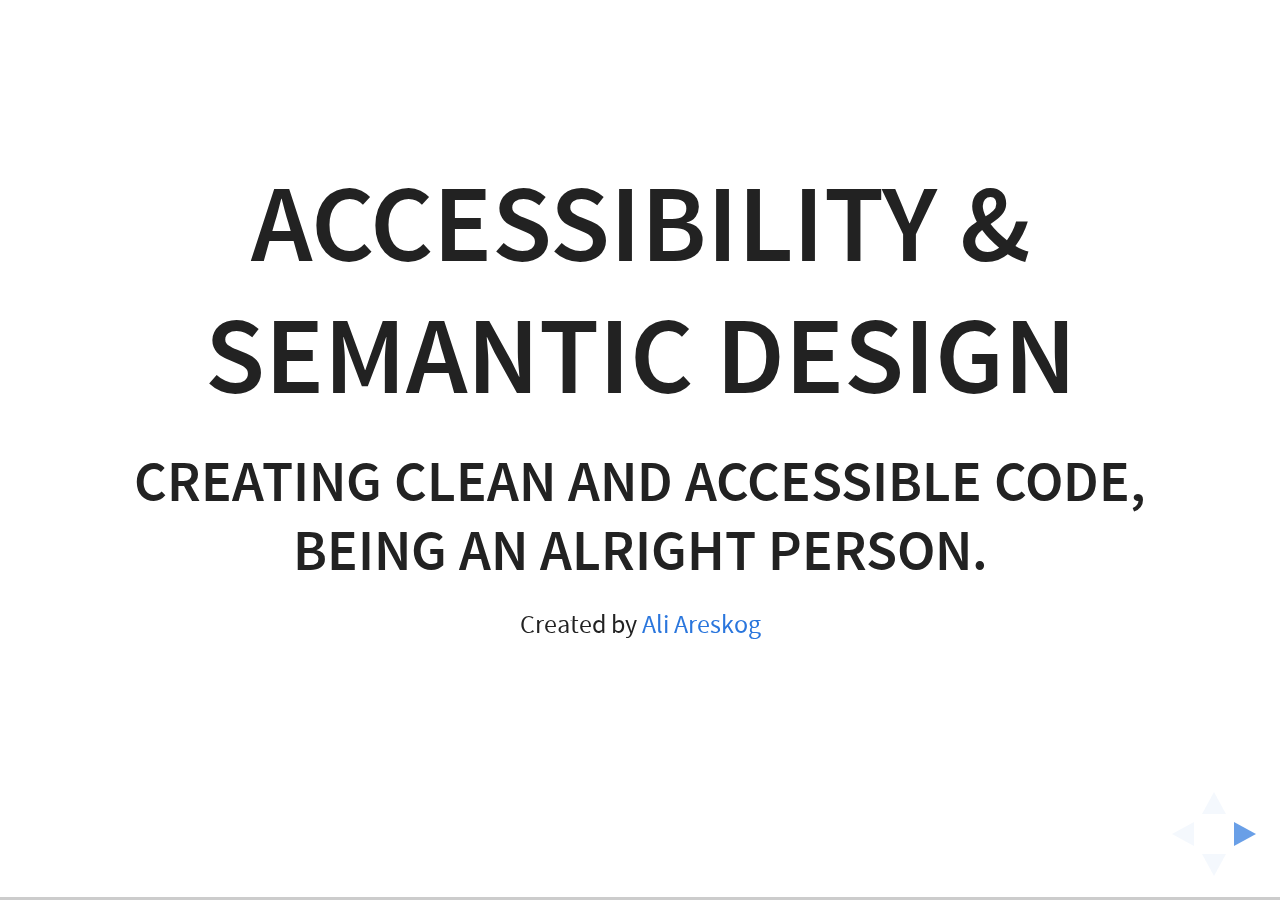
<file: index.html>
<!doctype html>
<html lang="en">

	<head>
		<meta charset="utf-8">

		<title>Accessibility And Semantic Development</title>

		<meta name="description" content="Avoid being terrible, create accessible websites that make sense!">
		<meta name="author" content="Ali Areskog">

		<meta name="apple-mobile-web-app-capable" content="yes" />
		<meta name="apple-mobile-web-app-status-bar-style" content="black-translucent" />

		<meta name="viewport" content="width=device-width, initial-scale=1.0, maximum-scale=1.0, user-scalable=no, minimal-ui">

		<link rel="stylesheet" href="css/reveal.css">
		<link rel="stylesheet" href="css/theme/white.css" id="theme">
		<link rel="stylesheet" href="css/custom.css">

		<!-- Code syntax highlighting -->
		<link rel="stylesheet" href="lib/css/zenburn.css">

		<!-- Printing and PDF exports -->
		<script>
			var link = document.createElement( 'link' );
			link.rel = 'stylesheet';
			link.type = 'text/css';
			link.href = window.location.search.match( /print-pdf/gi ) ? 'css/print/pdf.css' : 'css/print/paper.css';
			document.getElementsByTagName( 'head' )[0].appendChild( link );
		</script>

		<!--[if lt IE 9]>
		<script src="lib/js/html5shiv.js"></script>
		<![endif]-->
	</head>

	<body>

		<div class="reveal">

			<!-- Any section element inside of this container is displayed as a slide -->
			<div class="slides">
				<section>
					<h1>Accessibility &amp;<br/>Semantic Design</h1>
					<h3>Creating clean and accessible code,<br/> being an alright person.</h3>
					<p>
						<small>Created by <a href="https://github.com/saltavenger/">Ali Areskog</a></small>
					</p>
				</section>

				<section>
					<h2>Reasons <em>NOT</em>&nbsp; to code Accessibly</h2>
					<ol>
						<li class="fragment">It takes too much time</li>
						<li class="fragment">Lack of information and support</li>
						<li class="fragment">Information overload</li>
						<li class="fragment">It's not required, and not important enough</li>
					</ol>
					<p class="fragment"><strong><em>Hint:</em> These are excuses</strong></p>
				</section>

				<section>
					<section>
						<h2>The Small Percentage Myth</h2>
						<p>Accessibility effects everyone and REALLY can help your users with disabilities. Most changes to make a site more accessible also happen to make well-designed sites and software.</p>
					</section>
					<section>
						<h2>What you should look out for</h2>
						<ul style="max-width:60%;">
							<li>Colors, Contrast, and Size</li>
							<li>Page Structure and Flow</li>
							<li>Clear, Intuitive Navigation (Keyboard Accessibility!)</li>
							<li>Descriptive Elements
								<ul>
									<li>labels</li>
									<li>titles</li>
									<li>alt text</li>
								</ul>
							</li>
						</ul>
						<img src="imgs/fontforants.jpg" alt="Small fonts are bad" style="width: 300px; float: right;">
					</section>
				</section>

				<section>
					<section data-background="imgs/morpheus.png" class="darkbg">
						<h2>What If I told you...</h2>
						<p class="fragment">Coding Accessibly Makes You A Better Programmer!</p>
					</section>
					<section data-transition="zoom">
						<h2>Most of Accessible Coding<br/>is Semantic Coding</h2>
						<ul>
							<li>Semantic coding isn't just "nice," it's coherent, consistent, and faster</li>
							<li>Keep a consistent reading and tabbing order</li>
							<li>Keep it descriptive and easy to read</li>
							<li>If your solution looks hacky, it probably is. It also is probably doing your users a disservice</li>
							<li>Make your users' lives easier, <em>not</em> harder</li>
						</ul>
					</section>
					<section data-background="imgs/yoshi.jpg" class="darkbg fuzzy">
						<h2>Warm Fuzzies</h2>
						<ul>
							<li>Clear, Concise HTML and CSS</li>
							<li>Happy Users</li>
							<li>Self Satisfaction</li>
						</ul>
					</section>
				</section>

				<section data-background="imgs/ohyou.jpg" class="darkbg fuzzy">
					<h2>How Do I Do It?</h2>
					<span class="fragment"><img src="imgs/ohyou2.jpg" alt="Oh You! Meme">
					<p>Semantic HTML is key</p></span>
				</section>

				<section>
					<section>
						<h2>HTML</h2>
					</section>
					<section>
						<h3>Reading and tab order are important</h3>
						<p>Designers and product managers often talk about how a user's eye will flow through the site, but when it comes to development this conversation is often left out. Your structure should follow the site's reading order.</p>
						<ul>
							<li class="fragment">If your structure flows correctly the user should easily be able to use the tab key to navigate instead of their mouse</li>
							<li class="fragment">DON'T FIX IT WITH TABINDEX, do it right the first time!</li>
						</ul>
					</section>
					<section>
						<h3>HTML5 Helps</h3>
						<p>Use HTML5 tags to help indicate your structure:</p>
						<pre><code><header></header></code></pre>
						<pre><code><nav></nav></code></pre>
						<pre><code><main></main></code></pre>
						<pre><code>&lt;section&gt;&lt;/section&gt;</code></pre>
						<pre><code><footer></footer></code></pre>
						<p>...and more!</p>
					</section>
					<section>
						<h3>Headers</h3>
						<p>Properly nest headers! H1, H2, H3, etc have meaning beyond a style. Headers should be nested to indicate a specific reading order. The H1 header is often reserved for the name of the site, but this is not necessary. Heading styles should be independent of header order.</p>
						<h4>Markup!</h4>
						<pre><code data-trim>
<header>
	<h1>Making the Best Sandwich</h1>
	<h2>Ingredients</h2>
	<ul><li>Bread</li></ul>
</header>
						</code></pre>
					</section>
					<section>
						<h3>Practical Applications</h3>
					</section>
					<section>
						<h3>Images</h3>
						<pre><code>&lt;img src="catsObviously.jpg" alt="An Adorable Fuzzy Cat" /&gt;</code></pre>
						<ul>
							<li>Don't forget your Alt text, it helps users with visual impairments, people using an RSS feed, and if your images don't load for whatever reason your description will.</li>
							<li>Don't use images for functional elements such as Buttons. If you really <em>really</em> have to-- include a proper label and/or role (we're getting to this).</li>
							<li><strong>Don't sweat the small stuff</strong>, decorative images and/or images with repetitive alt text should have a blank alt tag.</li>
						</ul>
					</section>
					<section>
						<h3>The Dreaded Table</h3>
						<div>
							<p>Don't forget your TH's!</p>
							<p><strong>Scope is your friend!</strong></p>
							<p>Captions are nice, but not necessary</p>
							<p>For <em>EXTREME</em> complex tables: you can use the <strong>headers</strong> property on a &lt;TD&gt; element, paired with the &lt;TH&gt; IDs of the corresponding headers. Scope works with rowspan &amp; colspan, so this is rarely necessary.</p>
						</div>
					</section>
					<section>
						<caption>I'm an example Table</caption>
						<table>
							<tbody>
								<tr>
									<th scope="row">First Name</th>
									<td>Ali</td>
								</tr>
								<tr>
									<th scope="row">Last Name</th>
									<td>Areskog</td>
								</tr>
							</tbody>
						</table>
						<div style="clear:both;">
						<pre>
							<code>
&lt;caption&gt;I'm an example Table&lt;/caption&gt;
&lt;table&gt;
	&lt;tbody&gt;
		&lt;tr&gt;
			&lt;th scope=&quot;row&quot;&gt;First Name&lt;/th&gt;
			&lt;td&gt;Ali&lt;/td&gt;
		&lt;/tr&gt;
		&lt;tr&gt;
			&lt;th scope=&quot;row&quot;&gt;Last Name&lt;/th&gt;
			&lt;td&gt;Areskog&lt;/td&gt;
		&lt;/tr&gt;
	&lt;/tbody&gt;
&lt;/table&gt;
							</code>
						</pre>
						</div>
					</section>
					<section>
						<h3>Forms &amp; Labels: The Basics</h3>
						<p>All inputs, selects, and textareas should have a corresponding label. And the label's <strong>for</strong> property corresponds to the ID. <span class="small">* The "for" property is technically not necessary if the input is wrapped inside the label. It is considered implicit. *</span></p>
						<div style="width:50%;float:left;">
							<input type="radio" name="argue" id="yes"><label for="yes">Yes</label>
							<input type="radio" name="argue" id="no"><label for="no">No</label>
						</div>
						<div style="width:50%;float:left;text-align:left;">
							<label for="argue"><input type="checkbox" name="argueLong" id="argue">This is my really long argument, I'm making a point</label><br/>
							<label for="noPoint"><input type="checkbox" name="argueLong" id="noPoint">There is no point</label>
						</div>
						<div style="clear:both;">
						<pre>
							<code data-trim>
<div>
	<input type="radio" name="argue" id="yes"><label for="yes">Yes</label>
	<input type="radio" name="argue" id="no"><label for="no">No</label>
</div>
&lt;div&gt;
	&lt;label for="argue"&gt;&lt;input type="checkbox" name="argueLong" id="argue" /&gt;This is my really long argument, I'm making a point&lt;/label&gt;
	&lt;label for="noPoint"&gt;&lt;input type="checkbox" name="argueLong" id="noPoint" /&gt;There is no point&lt;/label&gt;
&lt;/div&gt;
							</code>
						</pre>
						</div>
					</section>
					<section>
						<h3>Labels, Round 2</h3>
						<img src="imgs/complicated.gif" alt="It's complicated Fin &amp; Jake" class="fragment fade-out"/>
						<div class="fragment fade-in">
							<p>So...you made an element without a visible label, or the label is on an unexpected area of the page.</p>
							<p><strong>WAI-ARIA to the rescue</strong></p>
							<p>If you <em>really</em> insist...</p>
							<p>Use aria-label or aria-labelledby</p>
							<p>This WILL NOT help your sighted users, but it will help those using screenreaders. I encourage a more universal approach!</p>
						</div>
					</section>
					<section>
						<p><strong>aria-label</strong> is a label stand-in, and literally labels. When a screenreader reaches an aria-label it <em>should</em> alert your user</p>
						<pre><code><input type="text" aria-label="address line 2"/></code></pre>
						<p><strong>aria-labelledby</strong> points to the ID of other element(s) to label your form item</p>
						<pre><code data-trim>
<div>
	<h2 id="billing">Billing</h2>
</div>
<a href="cardtypes.html" id="cardType">Card Type</a>
<select aria-labelledby="billing cardType"/>
	<option value="0">Visa</option>
	<option value="1">Mastercard</option>
	<option value="2">American Express</option>
	<option value="3">Discover</option>
</select>
						</code></pre>
					</section>
					<section>
						<h3>Beyond the Basics and Special Considerations</h3>
						<h4>Skip Navigation</h4>
						<p>Providing a link to skip the main navigation of a website is incredibly useful to people using keyboard navigation, screenreaders, and other assistive technology</p>
						<p>Skip Navs can be tackled a ton of different ways, <a href="http://webaim.org/techniques/skipnav/">WebAIM has done a great job covering it.</a></p>
						<p>At it's most basic:</p>
						<pre><code>&lt;a href="#main"&gt;Skip to Main Content&lt;/a&gt;</code></pre>
					</section>
					<section>
						<h4>Tab Order</h4>
						<p>DISCLAIMER: If you have to play with tab order, you may want to rethink your structure.</p>
						<ul>
							<li>The <strong>tabindex</strong> property customizes the tab and navigation order when using the tab key on the keyboard</li>
							<li>You can order elements using tabindex=1, tabindex=2, tabindex=3, and so on (But this is really bad! Don't do it!!)</li>
							<li>A tabindex of 0 adds an element such as a &lt;div&gt; or &lt;span&gt; into the default tab order and makes it focusable.</li>
							<li>A tabindex of -1 allows focus to be set programmatically to elements (such as a modal), but takes the object out of the default tab order.
						</li>
					</section>
					<section>
						<h4>Icons are pretty great</h4>
						<p><em>And they are also pretty rough for screenreaders.</em></p>
						<p>Unfortunately, most screenreaders read out garbled code instead of names for icons...but you can help that!</p>
						<p><strong>aria-label &amp; aria-hidden</strong></p>
						<pre><code>
<span aria-label="search">
	<i class="fa fa-magnify" aria-hidden="true"></i>
</span>
						</code></pre>
						<p>We already discussed aria-label, so I'm going to assume we get it now. <strong>Aria-hidden</strong> hides elements from screenreaders.</p>
						<p>No more garble!</p>
					</section>
					<section>
						<h4>More sweet, sweet WAI-ARIA &amp; HTML5</h4>
						<p><strong>Roles</strong> can be really helpful for instructing your browser AND your user when using a non-standard element or for complex widgets.</p>
						<p><a href="https://www.w3.org/TR/wai-aria/#role_definitions">THERE ARE A LOT OF ROLES</a></p>
						<p>A simple example...<br/>you made a button out of a link tag (Why!?)</p>
						<pre><code><a href="javascript:void(0);" id="submit" role="button">Submit</a></code></pre>
					</section>
					<section>
						<h4>Easy to learn WAI-ARIA Properties</h4>
						<p>A useful, non-exhaustive list of simple aria boolean properties to easily add to your repetoire</p>
						<ul>
							<li>aria-expanded</li>
							<li>aria-haspopup</li>
							<li>aria-readonly</li>
							<li>aria-pressed</li>
							<li>aria-checked</li>
					</section>
				</section>
				<section>
					<section>
						<h2>CSS</h2>
						<h3>...Almost forgot this was a CSS meetup</h3>
						<img src="imgs/embarassed.gif" alt="Bender is embarassed and I am too" />
					</section>
					<section>
						<p>Accessibility for CSS is mainly "<strong>OMG</strong> Please don't do that"</p>
						<p class="fragment fade-in big">Let's Talk About That...</p>
					</section>
					<section>
						<h3>Content</h3>
						<p>The CSS content property should not be a stand-in for properly written HTML.</p>
						<p>If you use the content property to add images, keep it decorative rather than functional. Alt text cannot be added using the content property and titles can be iffy.</p>
					</section>
					<section>
						<h3>Hover Vs Focus Vs Active</h3>
						<p>99% of the time when there is a hover state, there should be a focus state set as well to ensure keyboard users get the same experience.</p>
						<p><strong>Bonus!</strong> setting :focus also makes your site play nice with touch devices.</p>
					</section>
					<section>
						<p><strong>Hover</strong>: The state we all know and love, when the mouse moves over an element</p>
						<p><strong>Focus</strong>: When the element receives focus, via keyboard targeting or is activated by the mouse</p>
						<p><strong>Active</strong>: When the element is activated, generally via a click event. Usually only visible for a short period of time.</p>
						<button class="exampleButton" type="button">Example</button>
						<style>
							.exampleButton {
								height: 40px;
								width: 100px;
							}
							.exampleButton:hover {
								color: white;
								background: blue;
							}
							.exampleButton:focus {
								background: pink;
							}
							.exampleButton:active {
								color: white;
								background: purple;
							}
						</style>
					</section>
					<section>
						<h3>Hiding things, the Worst Part</h3>
						<p><strong>display: none;</strong> the element is not visible, is not rendered, and will not be seen or read by screenreaders</p>
						<p><strong>visibility: hidden;</strong> the element is not visible, it IS rendered, and will not be seen or read by screenreaders</p>
						<p><strong>aria-hidden HTML property</strong> hides from screenreaders only, visible and rendered for sighted users</p>
					</section>
					<section>
						<h3>Why is hiding things such an issue</h3>
						<p>Unfortunately, in many cases there are visual cues that indicate to sighted users what the hidden content or labels are that don't not get translated in a useful manner for those who are blind or visually impaired.</p>
						<p><strong>Some Examples:</strong> Standard dropdown navigation, tabs, accordions, complex inputs (addresses, phone numbers)</p>
					</section>
					<section>
						<h3>What can I do? I gotta hide it!</h3>
						<p>Hide these elements using a screenreader-friendly CSS class. Do not use display: none; or visibility: hidden;</p>
						<p>The following example is taken from bootstrap, but there are tons of effective methods. HTML5 boilerplate's "visuallyhidden" method is also a great one. And it's <a href="http://snook.ca/archives/html_and_css/hiding-content-for-accessibility">creator explains it well</a>.</p>
						<pre><code data-trim>
.sr-only {
    position: absolute;
    width: 1px;
    height: 1px;
    padding: 0;
    margin: -1px;
    overflow: hidden;
    clip: rect(0,0,0,0);
    border: 0;
}
						</code></pre>
					</section>
					<section>
						<h3>The Colors!</h3>
						<p>Friendly color schemes can get challenging, but they are well worth the reward of effective communication</p>
						<p><a href="http://www.snook.ca/technical/colour_contrast/colour.html#fg=33FF33,bg=333333">Check your contrast!</a> Your eyes will thank you</p>
						<p><a href="http://colororacle.org/">Check for color-blind-friendly palettes!</a> 8% of the male population and .005% of females will thank you</p>
						<p><a href="http://colorbrewer2.org/">For Maps, Charts, Graphs</a></p>
					</section>
					<section>
						<h3>Multimedia &amp; CSS Animations/Transitions</h3>
						<h4>Some Quick Notes</h4>
						<ul>
							<li class="fragment">Captioning for HTML5 &amp; Flash video is totally a thing, you should do it! It's more complicated than this slideshow can cover, but I included some handy links in the resources section.</li>
							<li class="fragment">Be judicial with your animations. Allow the ability to turn the animation off. Strobing is generally not a good thing.</li>
						</ul>
					</section>
				</section>
				<section>
					<section>
						<h2>In case you weren't overwhelmed enough</h2>
						<ul>
							<li><a href="http://www.webaim.org">WebAIM</a> an all-around awesome resource</li>
							<li><a href="http://www.w3.org/WAI/ER/tools/">W3.org List of Suggested Tools</a></li>
							<li>Screenreaders
								<ul>
									<li><a href="http://www.chromevox.com">ChromeVox</a> a free screenreader extension for chrome</li>
									<li>Apple's voiceover is also a great way to test</li>
									<li>If your company has the $, JAWS is the standard</li>
								</ul>
							</li>
							<li><a href="https://developer.mozilla.org/en-US/docs/Web/Accessibility">The MDN Accessibility Homepage</a></li>
							<li><a href="http://www.deque.com/blog/text-links-practices-screen-readers/">A Decent breakdown of aria-label vs the title property</a></li>
						</ul>
					</section>
					<section>
						<h2>More!</h2>
						<ul>
							<li><a href="https://chrome.google.com/webstore/detail/wave-evaluation-tool/jbbplnpkjmmeebjpijfedlgcdilocofh?hl=en-US">Chrome Wave Tool</a> a chrome extension that gives your site a quick accessibility check. Also available for firefox, but not as often updated.</li>
						</li>
						<li><a href="https://wiki.csswg.org/spec/css3-flexbox/accessibility">An interesting article on accessibility and flexbox</a></li>
						<li><a href="http://www.w3.org/2008/06/video-notes">Making multimedia accessible</a></li>
						<li><a href="https://developer.mozilla.org/en-US/Apps/Build/Audio_and_video_delivery/Adding_captions_and_subtitles_to_HTML5_video">Adding captions to HTML5 Video</a></li>
						<li><a href="http://www.section508.gov/">508 Compliance</a></li>
						<li><a href="http://www.w3.org/WAI/intro/wcag">WCAG Guidelines</a></li>
					</section>
				</section>
				<section>
					<p><a href="https://github.com/saltavenger/accessibility">https://github.com/saltavenger/accessibility</a></p>
					<p>Includes workshop details.</p>
				</section>
			</div>

		</div>

		<script src="lib/js/head.min.js"></script>
		<script src="js/reveal.js"></script>

		<script>

			// Full list of configuration options available at:
			// https://github.com/hakimel/reveal.js#configuration
			Reveal.initialize({
				controls: true,
				progress: true,
				history: true,
				center: true,

				transition: 'slide', // none/fade/slide/convex/concave/zoom

				// Optional reveal.js plugins
				dependencies: [
					{ src: 'lib/js/classList.js', condition: function() { return !document.body.classList; } },
					{ src: 'plugin/markdown/marked.js', condition: function() { return !!document.querySelector( '[data-markdown]' ); } },
					{ src: 'plugin/markdown/markdown.js', condition: function() { return !!document.querySelector( '[data-markdown]' ); } },
					{ src: 'plugin/highlight/highlight.js', async: true, condition: function() { return !!document.querySelector( 'pre code' ); }, callback: function() { hljs.initHighlightingOnLoad(); } },
					{ src: 'plugin/zoom-js/zoom.js', async: true },
					{ src: 'plugin/notes/notes.js', async: true }
				]
			});

		</script>

	</body>
</html>
</file>
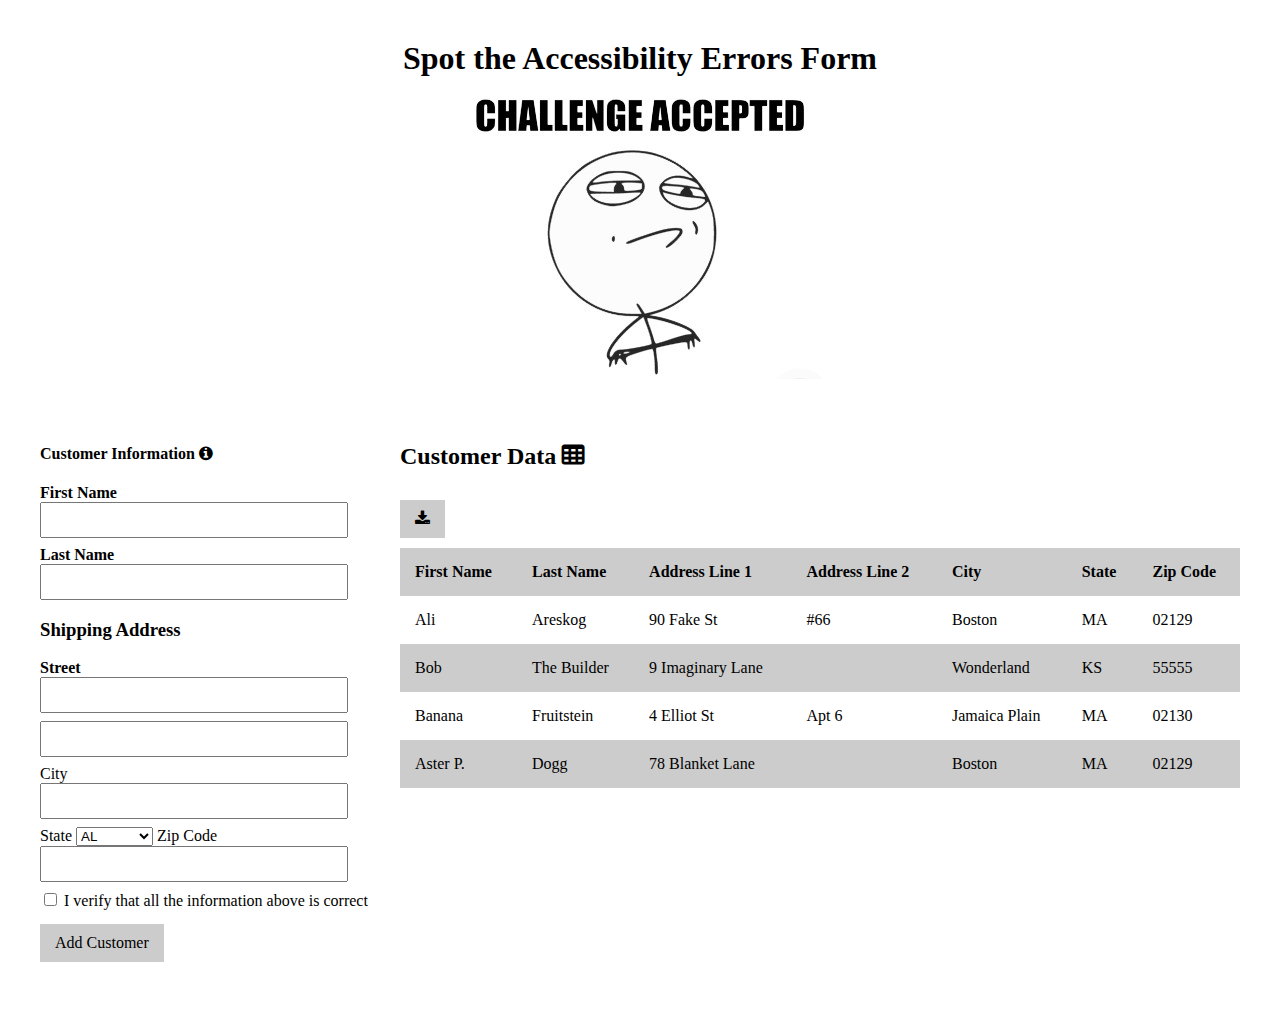
<file: workshop/index.html>
<!doctype html>

<html lang="en">
<head>
  <meta charset="utf-8">

  <title>Boston CSS Accessibility Workshop</title>
  <meta name="description" content="Can you find the accessibility errors?">
  <meta name="author" content="Ali Areskog">
  <link rel="stylesheet" href="https://maxcdn.bootstrapcdn.com/font-awesome/4.4.0/css/font-awesome.min.css">
  <link rel="stylesheet" href="css/styles.css?v=1.0">

</head>
	
<body>
	<div>
		<h1>Spot the Accessibility Errors Form</h1>
		<img src="../imgs/challengeAccepted.png" />
	</div>
	<main>
		<section class="left">
			<h4>Customer Information <i class="fa fa-info-circle"></i></h4>
			<form action="" method="post">
				<label>First Name<input type="text" /></label>
				<label>Last Name<input type="text" /></label>
				<h3>Shipping Address</h3>
				<label>Street</label>
				<input type="text" name="shipping" />
				<input type="text" name="shipping" />
				City <input type="text" name="shipping" />
				State 
				<select class="inline" name="shipping" />
					<option value="AL">AL</option>
					<option value="TL">Too Long</option>
				</select>
				Zip Code <input type="text" class="inline" name="shipping" maxlength="5" width="110" />
				<div id="verification">
					<input type="checkbox" name="shipping" class="inline" id="verify" value="verified" /><label for="verify">I verify that all the information above is correct</label>
				</div>
				<div class="button" id="submit">Add Customer</div>
			</form>
		</section>
		<section class="right">
			<h2>Customer Data</h2>
			<div class="button" id="download">
				<i class="fa fa-download" aria-hidden="true"></i>
			</div>
			<table>
				<tbody>
				<tr>
					<td><strong>First Name</strong></td>
					<td><strong>Last Name</strong></td>
					<td><strong>Address Line 1</strong></td>
					<td><strong>Address Line 2</strong></td>
					<td><strong>City</strong></td>
					<td><strong>State</strong></td>
					<td><strong>Zip Code</strong></td>
				</tr>
				<tr>
					<td>Ali</td>
					<td>Areskog</td>
					<td>90 Fake St</td>
					<td>#66</td>
					<td>Boston</td>
					<td>MA</td>
					<td>02129</td>
				</tr>
				<tr>
					<td>Bob</td>
					<td>The Builder</td>
					<td>9 Imaginary Lane</td>
					<td></td>
					<td>Wonderland</td>
					<td>KS</td>
					<td>55555</td>
				</tr>
				<tr>
					<td>Banana</td>
					<td>Fruitstein</td>
					<td>4 Elliot St</td>
					<td>Apt 6</td>
					<td>Jamaica Plain</td>
					<td>MA</td>
					<td>02130</td>
				</tr>
				<tr>
					<td>Aster P.</td>
					<td>Dogg</td>
					<td>78 Blanket Lane</td>
					<td></td>
					<td>Boston</td>
					<td>MA</td>
					<td>02129</td>
				</tr>
				</tbody>
			</table>
		</section>
	</main>
</body>
</html>
</file>
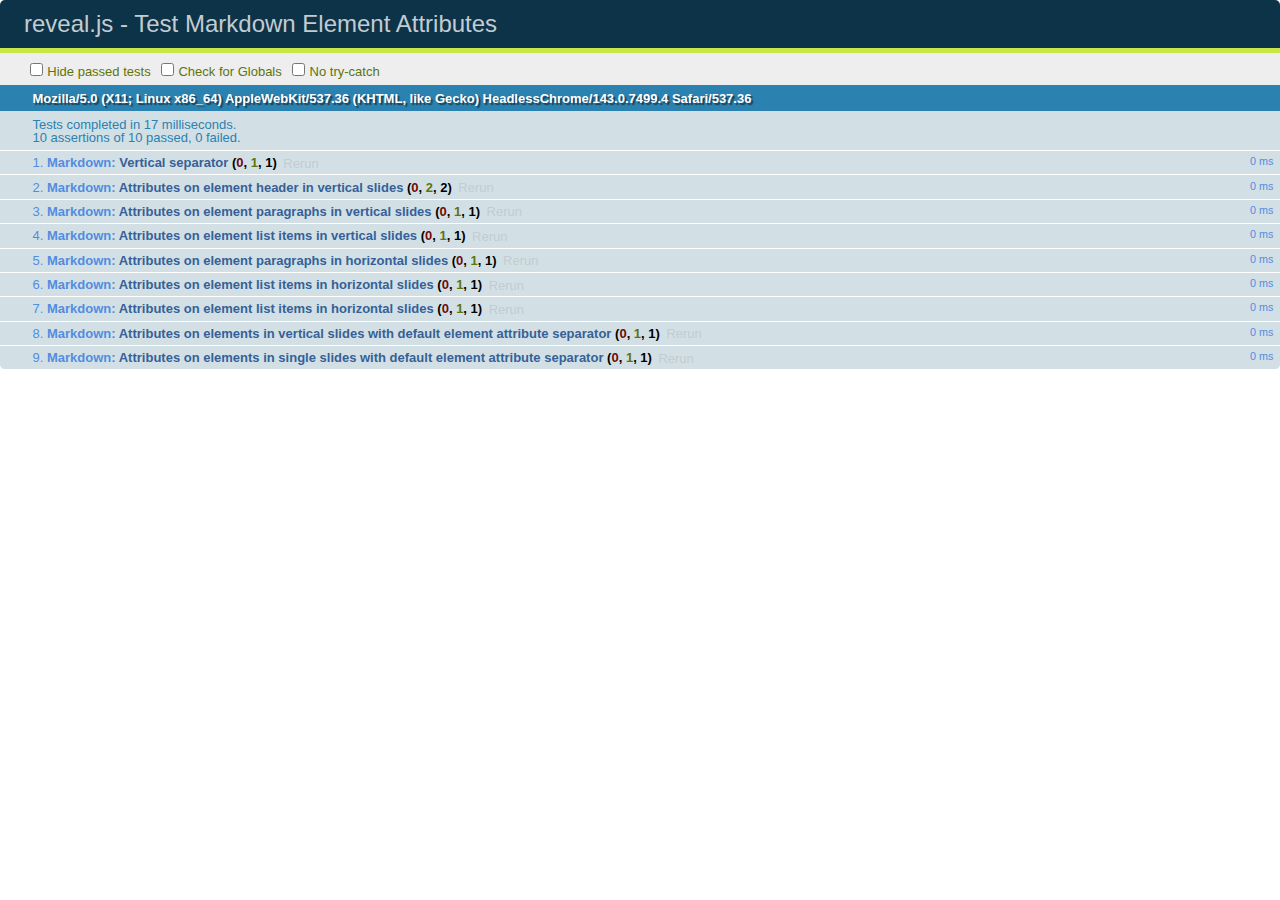
<file: test/test-markdown-element-attributes.html>
<!doctype html>
<html lang="en">

	<head>
		<meta charset="utf-8">

		<title>reveal.js - Test Markdown Element Attributes</title>

		<link rel="stylesheet" href="../css/reveal.css">
		<link rel="stylesheet" href="qunit-1.12.0.css">
	</head>

	<body style="overflow: auto;">

		<div id="qunit"></div>
		<div id="qunit-fixture"></div>

		<div class="reveal" style="display: none;">

			<div class="slides">

				<!-- <section data-markdown="example.md" data-separator="^\n\n\n" data-separator-vertical="^\n\n"></section> -->

				<!-- Slides are separated by newline + three dashes + newline, vertical slides identical but two dashes -->
				<section data-markdown data-separator="^\n---\n$" data-separator-vertical="^\n--\n$" data-element-attributes="{_\s*?([^}]+?)}">>
					<script type="text/template">
						## Slide 1.1
						<!-- {_class="fragment fade-out" data-fragment-index="1"} -->

						--

						## Slide 1.2
						<!-- {_class="fragment shrink"} -->

						Paragraph 1
						<!-- {_class="fragment grow"} -->

						Paragraph 2
						<!-- {_class="fragment grow"} -->

						- list item 1 <!-- {_class="fragment grow"} -->
						- list item 2 <!-- {_class="fragment grow"} -->
						- list item 3 <!-- {_class="fragment grow"} -->


						---

						## Slide 2


						Paragraph 1.2  
						multi-line <!-- {_class="fragment highlight-red"} -->

						Paragraph 2.2 <!-- {_class="fragment highlight-red"} -->

						Paragraph 2.3 <!-- {_class="fragment highlight-red"} -->

						Paragraph 2.4 <!-- {_class="fragment highlight-red"} -->

						- list item 1 <!-- {_class="fragment highlight-green"} -->
						- list item 2<!-- {_class="fragment highlight-green"} -->
						- list item 3<!-- {_class="fragment highlight-green"} -->
						- list item 4
						<!-- {_class="fragment highlight-green"} -->
						- list item 5<!-- {_class="fragment highlight-green"} -->

						Test

						![Example Picture](examples/assets/image2.png)
						<!-- {_class="reveal stretch"} -->

					</script>
				</section>



				<section 	data-markdown data-separator="^\n\n\n"
									data-separator-vertical="^\n\n"
									data-separator-notes="^Note:"
									data-charset="utf-8">
					<script type="text/template">
						# Test attributes in Markdown with default separator
						## Slide 1 Def <!-- .element: class="fragment highlight-red" data-fragment-index="1" -->


						## Slide 2 Def
						<!-- .element: class="fragment highlight-red" -->

					</script>
				</section>

				<section data-markdown>
				  <script type="text/template">
					## Hello world
					A paragraph
					<!-- .element: class="fragment highlight-blue" -->
				  </script>
				</section>

				<section data-markdown>
				  <script type="text/template">
					## Hello world

					Multiple  
					Line
					<!-- .element: class="fragment highlight-blue" -->
				  </script>
				</section>

				<section data-markdown>
				  <script type="text/template">
					## Hello world

					Test<!-- .element: class="fragment highlight-blue" -->

					More Test
				  </script>
				</section>


			</div>

		</div>

		<script src="../lib/js/head.min.js"></script>
		<script src="../js/reveal.js"></script>
		<script src="../plugin/markdown/marked.js"></script>
		<script src="../plugin/markdown/markdown.js"></script>
		<script src="qunit-1.12.0.js"></script>

		<script src="test-markdown-element-attributes.js"></script>

	</body>
</html>
</file>
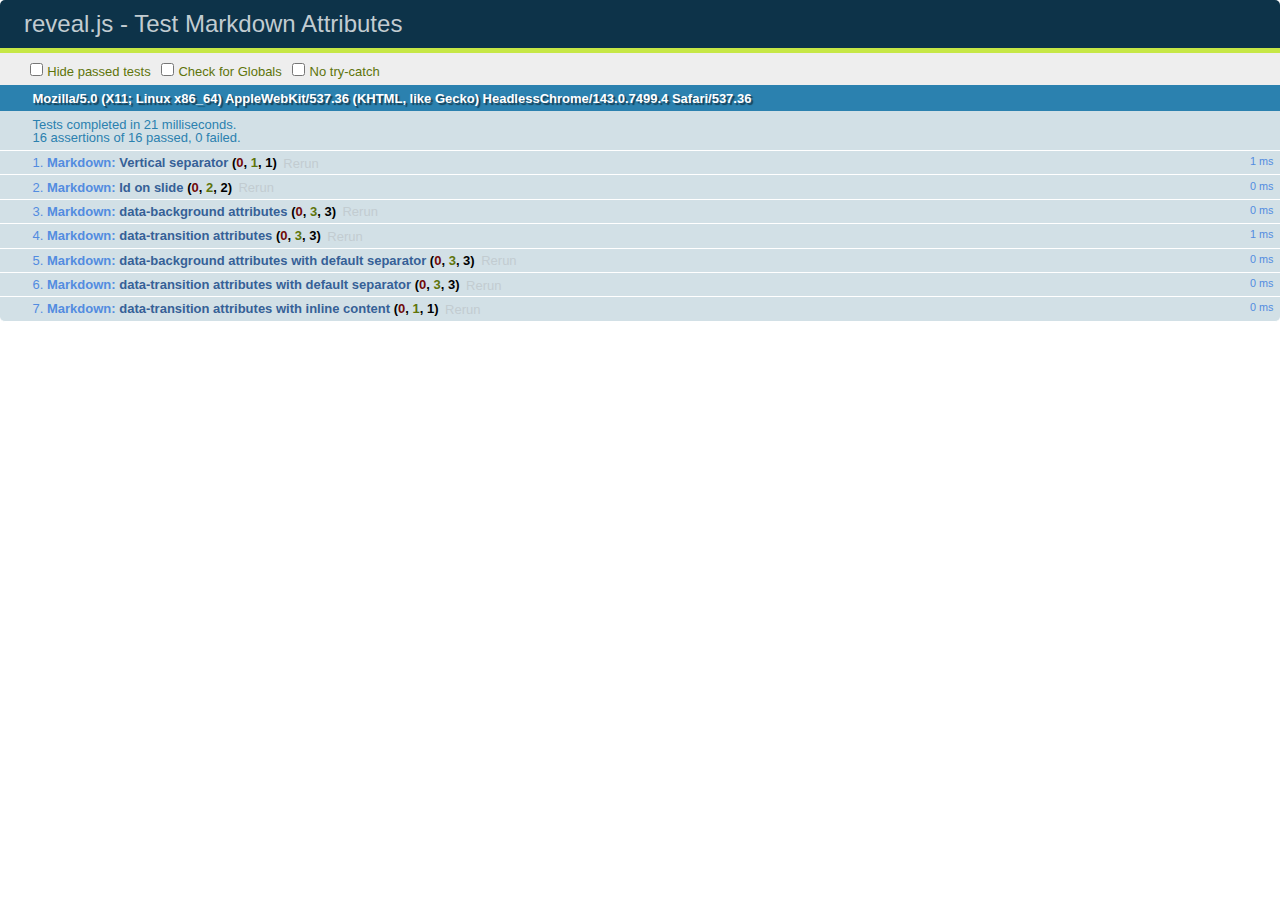
<file: test/test-markdown-slide-attributes.html>
<!doctype html>
<html lang="en">

	<head>
		<meta charset="utf-8">

		<title>reveal.js - Test Markdown Attributes</title>

		<link rel="stylesheet" href="../css/reveal.css">
		<link rel="stylesheet" href="qunit-1.12.0.css">
	</head>

	<body style="overflow: auto;">

		<div id="qunit"></div>
		<div id="qunit-fixture"></div>

		<div class="reveal" style="display: none;">

			<div class="slides">

				<!-- <section data-markdown="example.md" data-separator="^\n\n\n" data-separator-vertical="^\n\n"></section> -->

				<!-- Slides are separated by three lines, vertical slides by two lines, attributes are one any line starting with (spaces and) two dashes -->
				<section 	data-markdown data-separator="^\n\n\n"
									data-separator-vertical="^\n\n"
									data-separator-notes="^Note:"
									data-attributes="--\s(.*?)$"
									data-charset="utf-8">
					<script type="text/template">
						# Test attributes in Markdown
						## Slide 1



						## Slide 2
						<!-- -- id="slide2" data-transition="zoom" data-background="#A0C66B" -->


						## Slide 2.1
						<!-- -- data-background="#ff0000" data-transition="fade" -->


						## Slide 2.2
						[Link to Slide2](#/slide2)



						## Slide 3
						<!-- -- data-transition="zoom" data-background="#C6916B" -->



						## Slide 4
					</script>
				</section>

				<section 	data-markdown data-separator="^\n\n\n"
									data-separator-vertical="^\n\n"
									data-separator-notes="^Note:"
									data-charset="utf-8">
					<script type="text/template">
						# Test attributes in Markdown with default separator
						## Slide 1 Def



						## Slide 2 Def
						<!-- .slide: id="slide2def" data-transition="concave" data-background="#A7C66B" -->


						## Slide 2.1 Def
						<!-- .slide: data-background="#f70000" data-transition="page" -->


						## Slide 2.2 Def
						[Link to Slide2](#/slide2def)



						## Slide 3 Def
						<!-- .slide: data-transition="concave" data-background="#C7916B" -->



						## Slide 4
					</script>
				</section>

				<section data-markdown>
					<script type="text/template">
						<!-- .slide: data-background="#ff0000" -->
						## Hello world
					</script>
				</section>

				<section data-markdown>
					<script type="text/template">
						## Hello world
						<!-- .slide: data-background="#ff0000" -->
					</script>
				</section>

				<section data-markdown>
					<script type="text/template">
						## Hello world

						Test
						<!-- .slide: data-background="#ff0000" -->

						More Test
					</script>
				</section>

			</div>

		</div>

		<script src="../lib/js/head.min.js"></script>
		<script src="../js/reveal.js"></script>
		<script src="../plugin/markdown/marked.js"></script>
		<script src="../plugin/markdown/markdown.js"></script>
		<script src="qunit-1.12.0.js"></script>

		<script src="test-markdown-slide-attributes.js"></script>

	</body>
</html>
</file>
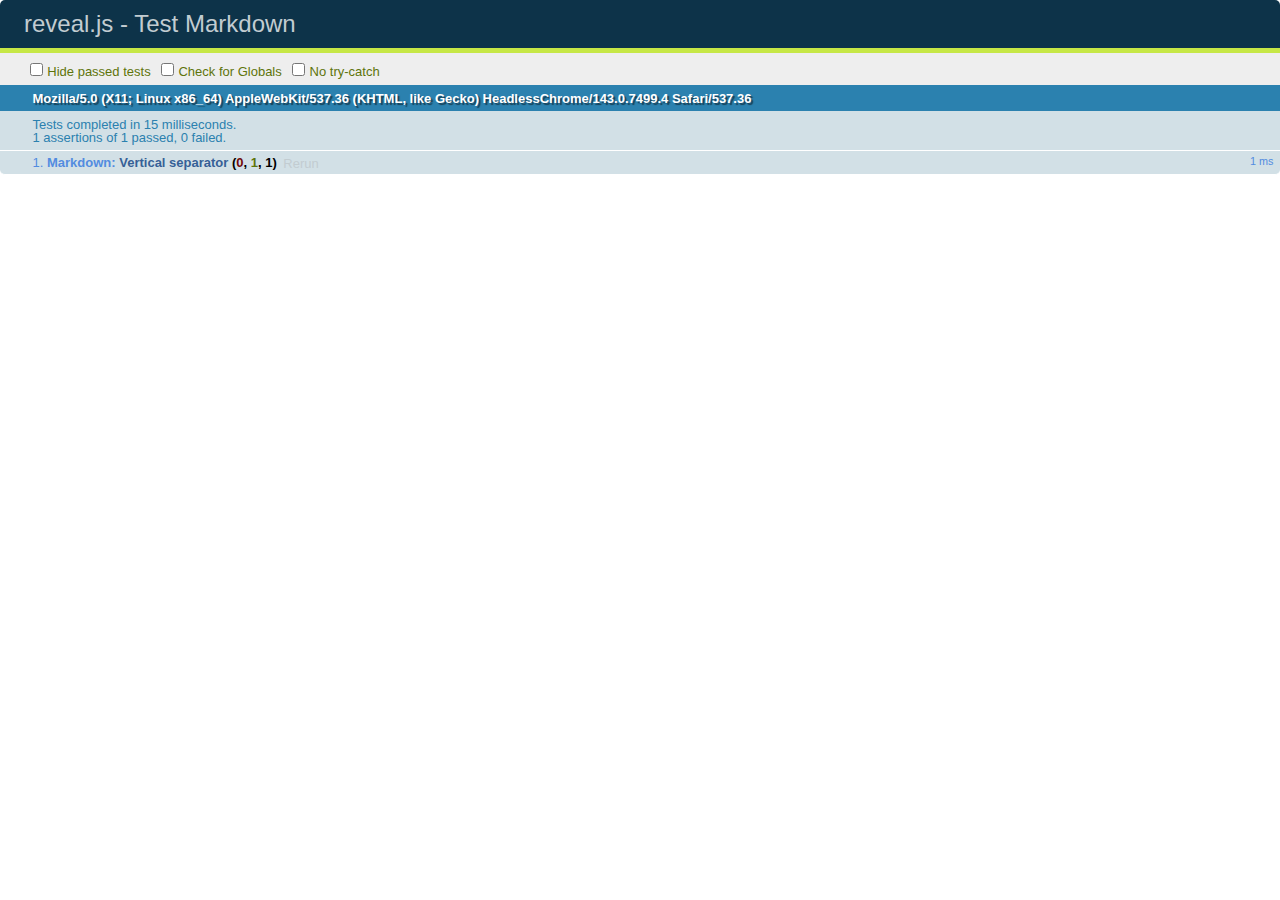
<file: test/test-markdown.html>
<!doctype html>
<html lang="en">

	<head>
		<meta charset="utf-8">

		<title>reveal.js - Test Markdown</title>

		<link rel="stylesheet" href="../css/reveal.css">
		<link rel="stylesheet" href="qunit-1.12.0.css">
	</head>

	<body style="overflow: auto;">

		<div id="qunit"></div>
  		<div id="qunit-fixture"></div>

		<div class="reveal" style="display: none;">

			<div class="slides">

				<!-- <section data-markdown="example.md" data-separator="^\n\n\n" data-separator-vertical="^\n\n"></section> -->

				<!-- Slides are separated by newline + three dashes + newline, vertical slides identical but two dashes -->
				<section data-markdown data-separator="^\n---\n$" data-separator-vertical="^\n--\n$">
					<script type="text/template">
						## Slide 1.1

						--

						## Slide 1.2

						---

						## Slide 2
					</script>
				</section>

			</div>

		</div>

		<script src="../lib/js/head.min.js"></script>
		<script src="../js/reveal.js"></script>
		<script src="../plugin/markdown/marked.js"></script>
		<script src="../plugin/markdown/markdown.js"></script>
		<script src="qunit-1.12.0.js"></script>

		<script src="test-markdown.js"></script>

	</body>
</html>
</file>
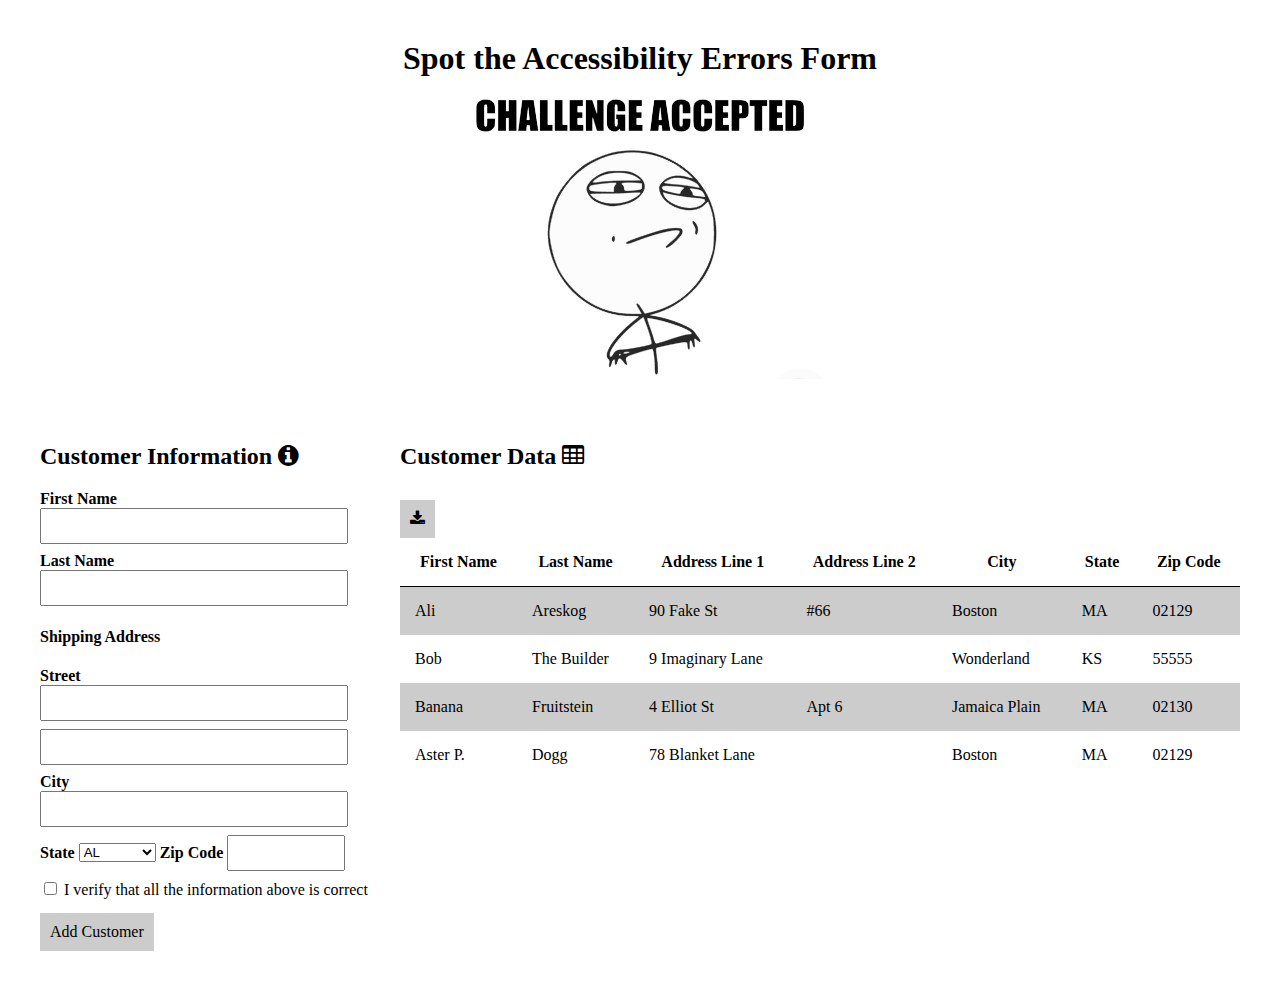
<file: workshop/comecorrect.html>
<!doctype html>

<html lang="en">
<head>
  <meta charset="utf-8">

  <title>Boston CSS Accessibility Workshop</title>
  <meta name="description" content="Can you find the accessibility errors?">
  <meta name="author" content="Ali Areskog">
  <link rel="stylesheet" href="https://maxcdn.bootstrapcdn.com/font-awesome/4.4.0/css/font-awesome.min.css">
  <link rel="stylesheet" href="css/comecorrect.css?v=1.0">

</head>
	
<body>
	<header>
		<h1>Spot the Accessibility Errors Form</h1>
		<img src="../imgs/challengeAccepted.png" alt="Challenge Accepted Meme"/>
	</header>
	<main>
		<section class="left">
			<h2>Customer Information <i class="fa fa-info-circle" aria-hidden="true"></i></h2>
			<form action="" method="post">
				<label>First Name<input type="text"></label><!-- With or Without For is fine bc it's wrapped-->
				<label>Last Name<input type="text" /></label><!-- With or Without For is fine bc it's wrapped-->
				<h4 id="shipping">Shipping Address</h4>
				<label id="street1" name="shipping">Street</label>
				<input type="text" aria-labelledby="shipping street1" name="shipping" />
				<label id="street2" class="sr-only">Street Line 2</label>
				<input type="text" aria-labelledby="shipping street2" name="shipping" />
				<label for="city">City</label>
				<input type="text" name="shipping" id="city" />
				<label for="state">State</label>
				<select class="inline" name="shipping" id="state" >
					<option value="AL">AL</option>
					<option value="TL">Too Long</option>
				</select>
				<label for="zip">Zip Code</label>
				<input type="text" class="inline" name="shipping" id="zip" maxlength="5" />
				<div id="verification">
					<input type="checkbox" name="shipping" class="inline" id="verify" value="verified" /><label for="verify">I verify that all the information above is correct</label>
				</div>
				<div><div class="button" id="submit" role="button" tabindex="0">Add Customer</div></div>
			</form>
		</section>
		<section class="right">
			<h2>Customer Data <i class="fa fa-table" aria-hidden="true"></i></h2>
			<div class="button" id="download" tabindex="0">
				<span aria-label="Download"><i class="fa fa-download" aria-hidden="true"></i></span>
			</div>
			<table>
				<thead>
				<tr>
					<th scope="col">First Name</th>
					<th scope="col">Last Name</th>
					<th scope="col">Address Line 1</th>
					<th scope="col">Address Line 2</th>
					<th scope="col">City</th>
					<th scope="col">State</th>
					<th scope="col">Zip Code</th>
				</tr>
				</thead>
				<tbody>
				<tr>
					<td>Ali</td>
					<td>Areskog</td>
					<td>90 Fake St</td>
					<td>#66</td>
					<td>Boston</td>
					<td>MA</td>
					<td>02129</td>
				</tr>
				<tr>
					<td>Bob</td>
					<td>The Builder</td>
					<td>9 Imaginary Lane</td>
					<td></td>
					<td>Wonderland</td>
					<td>KS</td>
					<td>55555</td>
				</tr>
				<tr>
					<td>Banana</td>
					<td>Fruitstein</td>
					<td>4 Elliot St</td>
					<td>Apt 6</td>
					<td>Jamaica Plain</td>
					<td>MA</td>
					<td>02130</td>
				</tr>
				<tr>
					<td>Aster P.</td>
					<td>Dogg</td>
					<td>78 Blanket Lane</td>
					<td></td>
					<td>Boston</td>
					<td>MA</td>
					<td>02129</td>
				</tr>
				</tbody>
			</table>
		</section>
	</main>
</body>
</html>
</file>
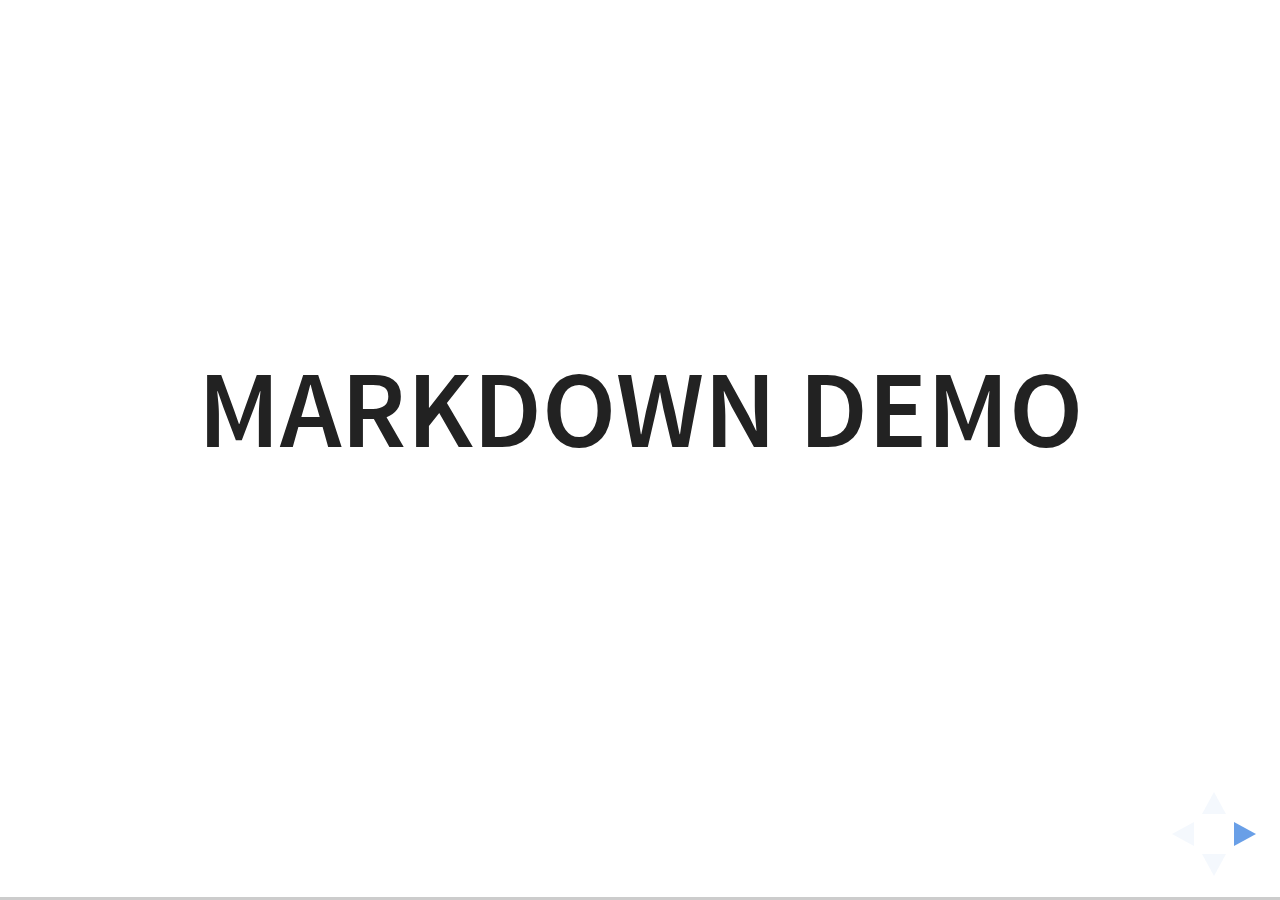
<file: plugin/markdown/example.html>
<!doctype html>
<html lang="en">

	<head>
		<meta charset="utf-8">

		<title>reveal.js - Markdown Demo</title>

		<link rel="stylesheet" href="../../css/reveal.css">
		<link rel="stylesheet" href="../../css/theme/white.css" id="theme">

        <link rel="stylesheet" href="../../lib/css/zenburn.css">
	</head>

	<body>

		<div class="reveal">

			<div class="slides">

                <!-- Use external markdown resource, separate slides by three newlines; vertical slides by two newlines -->
                <section data-markdown="example.md" data-separator="^\n\n\n" data-separator-vertical="^\n\n"></section>

                <!-- Slides are separated by three dashes (quick 'n dirty regular expression) -->
                <section data-markdown data-separator="---">
                    <script type="text/template">
                        ## Demo 1
                        Slide 1
                        ---
                        ## Demo 1
                        Slide 2
                        ---
                        ## Demo 1
                        Slide 3
                    </script>
                </section>

                <!-- Slides are separated by newline + three dashes + newline, vertical slides identical but two dashes -->
                <section data-markdown data-separator="^\n---\n$" data-separator-vertical="^\n--\n$">
                    <script type="text/template">
                        ## Demo 2
                        Slide 1.1

                        --

                        ## Demo 2
                        Slide 1.2

                        ---

                        ## Demo 2
                        Slide 2
                    </script>
                </section>

                <!-- No "extra" slides, since there are no separators defined (so they'll become horizontal rulers) -->
                <section data-markdown>
                    <script type="text/template">
                        A

                        ---

                        B

                        ---

                        C
                    </script>
                </section>

                <!-- Slide attributes -->
                <section data-markdown>
                    <script type="text/template">
                        <!-- .slide: data-background="#000000" -->
                        ## Slide attributes
                    </script>
                </section>

                <!-- Element attributes -->
                <section data-markdown>
                    <script type="text/template">
                        ## Element attributes
                        - Item 1 <!-- .element: class="fragment" data-fragment-index="2" -->
                        - Item 2 <!-- .element: class="fragment" data-fragment-index="1" -->
                    </script>
                </section>

                <!-- Code -->
                <section data-markdown>
                    <script type="text/template">
                        ```php
                        public function foo()
                        {
                            $foo = array(
                                'bar' => 'bar'
                            )
                        }
                        ```
                    </script>
                </section>

            </div>
		</div>

		<script src="../../lib/js/head.min.js"></script>
		<script src="../../js/reveal.js"></script>

		<script>

			Reveal.initialize({
				controls: true,
				progress: true,
				history: true,
				center: true,

				// Optional libraries used to extend on reveal.js
				dependencies: [
					{ src: '../../lib/js/classList.js', condition: function() { return !document.body.classList; } },
					{ src: 'marked.js', condition: function() { return !!document.querySelector( '[data-markdown]' ); } },
                    { src: 'markdown.js', condition: function() { return !!document.querySelector( '[data-markdown]' ); } },
                    { src: '../highlight/highlight.js', async: true, callback: function() { hljs.initHighlightingOnLoad(); } },
					{ src: '../notes/notes.js' }
				]
			});

		</script>

	</body>
</html>
</file>
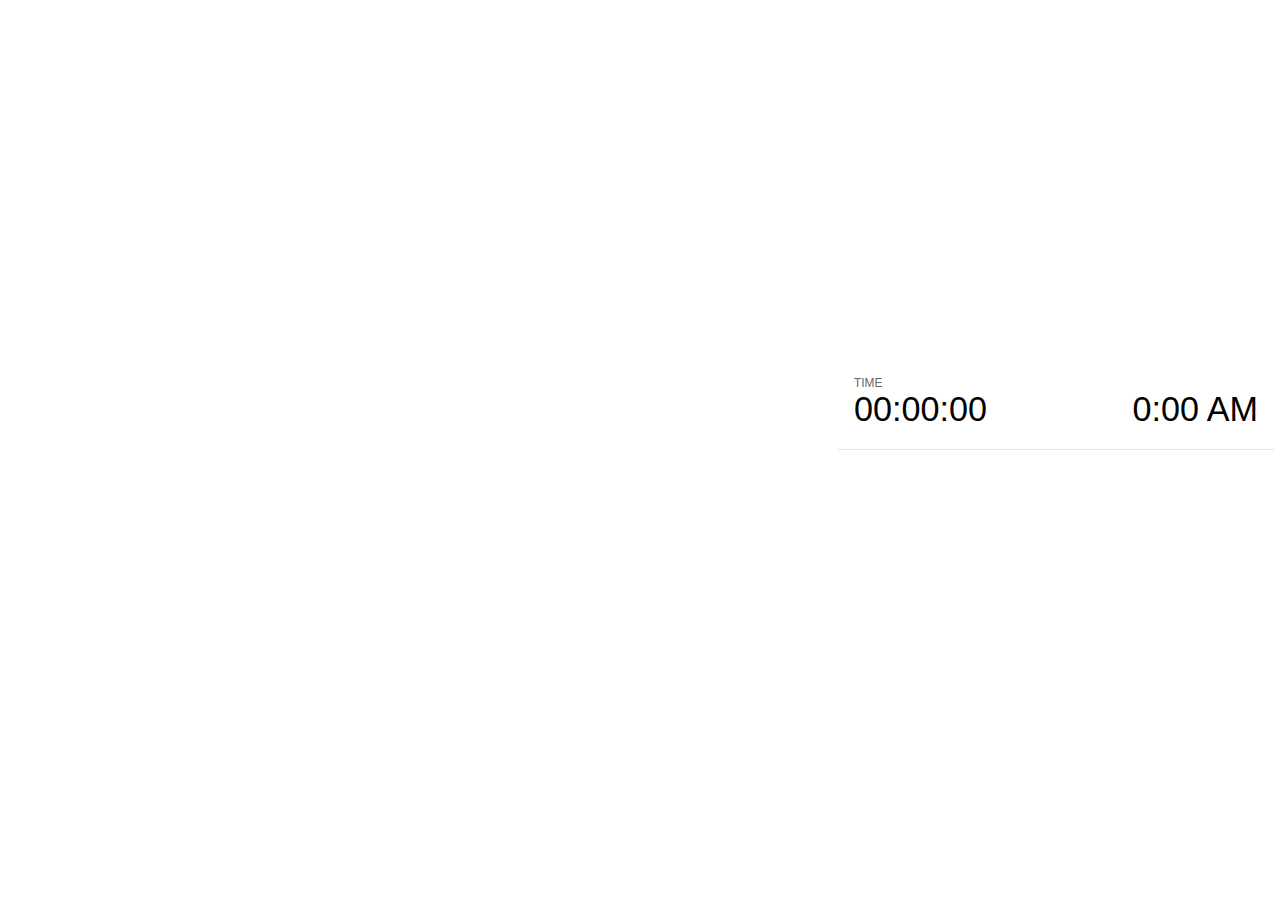
<file: plugin/notes/notes.html>
<!doctype html>
<html lang="en">
	<head>
		<meta charset="utf-8">

		<title>reveal.js - Slide Notes</title>

		<style>
			body {
				font-family: Helvetica;
			}

			#current-slide,
			#upcoming-slide,
			#speaker-controls {
				padding: 6px;
				box-sizing: border-box;
				-moz-box-sizing: border-box;
			}

			#current-slide iframe,
			#upcoming-slide iframe {
				width: 100%;
				height: 100%;
				border: 1px solid #ddd;
			}

			#current-slide .label,
			#upcoming-slide .label {
				position: absolute;
				top: 10px;
				left: 10px;
				font-weight: bold;
				font-size: 14px;
				z-index: 2;
				color: rgba( 255, 255, 255, 0.9 );
			}

			#current-slide {
				position: absolute;
				width: 65%;
				height: 100%;
				top: 0;
				left: 0;
				padding-right: 0;
			}

			#upcoming-slide {
				position: absolute;
				width: 35%;
				height: 40%;
				right: 0;
				top: 0;
			}

			#speaker-controls {
				position: absolute;
				top: 40%;
				right: 0;
				width: 35%;
				height: 60%;
				overflow: auto;

				font-size: 18px;
			}

				.speaker-controls-time.hidden,
				.speaker-controls-notes.hidden {
					display: none;
				}

				.speaker-controls-time .label,
				.speaker-controls-notes .label {
					text-transform: uppercase;
					font-weight: normal;
					font-size: 0.66em;
					color: #666;
					margin: 0;
				}

				.speaker-controls-time {
					border-bottom: 1px solid rgba( 200, 200, 200, 0.5 );
					margin-bottom: 10px;
					padding: 10px 16px;
					padding-bottom: 20px;
					cursor: pointer;
				}

				.speaker-controls-time .reset-button {
					opacity: 0;
					float: right;
					color: #666;
					text-decoration: none;
				}
				.speaker-controls-time:hover .reset-button {
					opacity: 1;
				}

				.speaker-controls-time .timer,
				.speaker-controls-time .clock {
					width: 50%;
					font-size: 1.9em;
				}

				.speaker-controls-time .timer {
					float: left;
				}

				.speaker-controls-time .clock {
					float: right;
					text-align: right;
				}

				.speaker-controls-time span.mute {
					color: #bbb;
				}

				.speaker-controls-notes {
					padding: 10px 16px;
				}

				.speaker-controls-notes .value {
					margin-top: 5px;
					line-height: 1.4;
					font-size: 1.2em;
				}

			.clear {
				clear: both;
			}

			@media screen and (max-width: 1080px) {
				#speaker-controls {
					font-size: 16px;
				}
			}

			@media screen and (max-width: 900px) {
				#speaker-controls {
					font-size: 14px;
				}
			}

			@media screen and (max-width: 800px) {
				#speaker-controls {
					font-size: 12px;
				}
			}

		</style>
	</head>

	<body>

		<div id="current-slide"></div>
		<div id="upcoming-slide"><span class="label">UPCOMING:</span></div>
		<div id="speaker-controls">
			<div class="speaker-controls-time">
				<h4 class="label">Time <span class="reset-button">Click to Reset</span></h4>
				<div class="clock">
					<span class="clock-value">0:00 AM</span>
				</div>
				<div class="timer">
					<span class="hours-value">00</span><span class="minutes-value">:00</span><span class="seconds-value">:00</span>
				</div>
				<div class="clear"></div>
			</div>

			<div class="speaker-controls-notes hidden">
				<h4 class="label">Notes</h4>
				<div class="value"></div>
			</div>
		</div>

		<script src="../../plugin/markdown/marked.js"></script>
		<script>

			(function() {

				var notes,
					notesValue,
					currentState,
					currentSlide,
					upcomingSlide,
					connected = false;

				window.addEventListener( 'message', function( event ) {

					var data = JSON.parse( event.data );

					// Messages sent by the notes plugin inside of the main window
					if( data && data.namespace === 'reveal-notes' ) {
						if( data.type === 'connect' ) {
							handleConnectMessage( data );
						}
						else if( data.type === 'state' ) {
							handleStateMessage( data );
						}
					}
					// Messages sent by the reveal.js inside of the current slide preview
					else if( data && data.namespace === 'reveal' ) {
						if( /ready/.test( data.eventName ) ) {
							// Send a message back to notify that the handshake is complete
							window.opener.postMessage( JSON.stringify({ namespace: 'reveal-notes', type: 'connected'} ), '*' );
						}
						else if( /slidechanged|fragmentshown|fragmenthidden|overviewshown|overviewhidden|paused|resumed/.test( data.eventName ) && currentState !== JSON.stringify( data.state ) ) {
							window.opener.postMessage( JSON.stringify({ method: 'setState', args: [ data.state ]} ), '*' );
						}
					}

				} );

				/**
				 * Called when the main window is trying to establish a
				 * connection.
				 */
				function handleConnectMessage( data ) {

					if( connected === false ) {
						connected = true;

						setupIframes( data );
						setupKeyboard();
						setupNotes();
						setupTimer();
					}

				}

				/**
				 * Called when the main window sends an updated state.
				 */
				function handleStateMessage( data ) {

					// Store the most recently set state to avoid circular loops
					// applying the same state
					currentState = JSON.stringify( data.state );

					// No need for updating the notes in case of fragment changes
					if ( data.notes ) {
						notes.classList.remove( 'hidden' );
						if( data.markdown ) {
							notesValue.innerHTML = marked( data.notes );
						}
						else {
							notesValue.innerHTML = data.notes;
						}
					}
					else {
						notes.classList.add( 'hidden' );
					}

					// Update the note slides
					currentSlide.contentWindow.postMessage( JSON.stringify({ method: 'setState', args: [ data.state ] }), '*' );
					upcomingSlide.contentWindow.postMessage( JSON.stringify({ method: 'setState', args: [ data.state ] }), '*' );
					upcomingSlide.contentWindow.postMessage( JSON.stringify({ method: 'next' }), '*' );

				}

				// Limit to max one state update per X ms
				handleStateMessage = debounce( handleStateMessage, 200 );

				/**
				 * Forward keyboard events to the current slide window.
				 * This enables keyboard events to work even if focus
				 * isn't set on the current slide iframe.
				 */
				function setupKeyboard() {

					document.addEventListener( 'keydown', function( event ) {
						currentSlide.contentWindow.postMessage( JSON.stringify({ method: 'triggerKey', args: [ event.keyCode ] }), '*' );
					} );

				}

				/**
				 * Creates the preview iframes.
				 */
				function setupIframes( data ) {

					var params = [
						'receiver',
						'progress=false',
						'history=false',
						'transition=none',
						'autoSlide=0',
						'backgroundTransition=none'
					].join( '&' );

					var hash = '#/' + data.state.indexh + '/' + data.state.indexv;
					var currentURL = data.url + '?' + params + '&postMessageEvents=true' + hash;
					var upcomingURL = data.url + '?' + params + '&controls=false' + hash;

					currentSlide = document.createElement( 'iframe' );
					currentSlide.setAttribute( 'width', 1280 );
					currentSlide.setAttribute( 'height', 1024 );
					currentSlide.setAttribute( 'src', currentURL );
					document.querySelector( '#current-slide' ).appendChild( currentSlide );

					upcomingSlide = document.createElement( 'iframe' );
					upcomingSlide.setAttribute( 'width', 640 );
					upcomingSlide.setAttribute( 'height', 512 );
					upcomingSlide.setAttribute( 'src', upcomingURL );
					document.querySelector( '#upcoming-slide' ).appendChild( upcomingSlide );

				}

				/**
				 * Setup the notes UI.
				 */
				function setupNotes() {

					notes = document.querySelector( '.speaker-controls-notes' );
					notesValue = document.querySelector( '.speaker-controls-notes .value' );

				}

				/**
				 * Create the timer and clock and start updating them
				 * at an interval.
				 */
				function setupTimer() {

					var start = new Date(),
						timeEl = document.querySelector( '.speaker-controls-time' ),
						clockEl = timeEl.querySelector( '.clock-value' ),
						hoursEl = timeEl.querySelector( '.hours-value' ),
						minutesEl = timeEl.querySelector( '.minutes-value' ),
						secondsEl = timeEl.querySelector( '.seconds-value' );

					function _updateTimer() {

						var diff, hours, minutes, seconds,
							now = new Date();

						diff = now.getTime() - start.getTime();
						hours = Math.floor( diff / ( 1000 * 60 * 60 ) );
						minutes = Math.floor( ( diff / ( 1000 * 60 ) ) % 60 );
						seconds = Math.floor( ( diff / 1000 ) % 60 );

						clockEl.innerHTML = now.toLocaleTimeString( 'en-US', { hour12: true, hour: '2-digit', minute:'2-digit' } );
						hoursEl.innerHTML = zeroPadInteger( hours );
						hoursEl.className = hours > 0 ? '' : 'mute';
						minutesEl.innerHTML = ':' + zeroPadInteger( minutes );
						minutesEl.className = minutes > 0 ? '' : 'mute';
						secondsEl.innerHTML = ':' + zeroPadInteger( seconds );

					}

					// Update once directly
					_updateTimer();

					// Then update every second
					setInterval( _updateTimer, 1000 );

					timeEl.addEventListener( 'click', function() {
						start = new Date();
						_updateTimer();
						return false;
					} );

				}

				function zeroPadInteger( num ) {

					var str = '00' + parseInt( num );
					return str.substring( str.length - 2 );

				}

				/**
				 * Limits the frequency at which a function can be called.
				 */
				function debounce( fn, ms ) {

					var lastTime = 0,
						timeout;

					return function() {

						var args = arguments;
						var context = this;

						clearTimeout( timeout );

						var timeSinceLastCall = Date.now() - lastTime;
						if( timeSinceLastCall > ms ) {
							fn.apply( context, args );
							lastTime = Date.now();
						}
						else {
							timeout = setTimeout( function() {
								fn.apply( context, args );
								lastTime = Date.now();
							}, ms - timeSinceLastCall );
						}

					}

				}

			})();

		</script>
	</body>
</html>
</file>
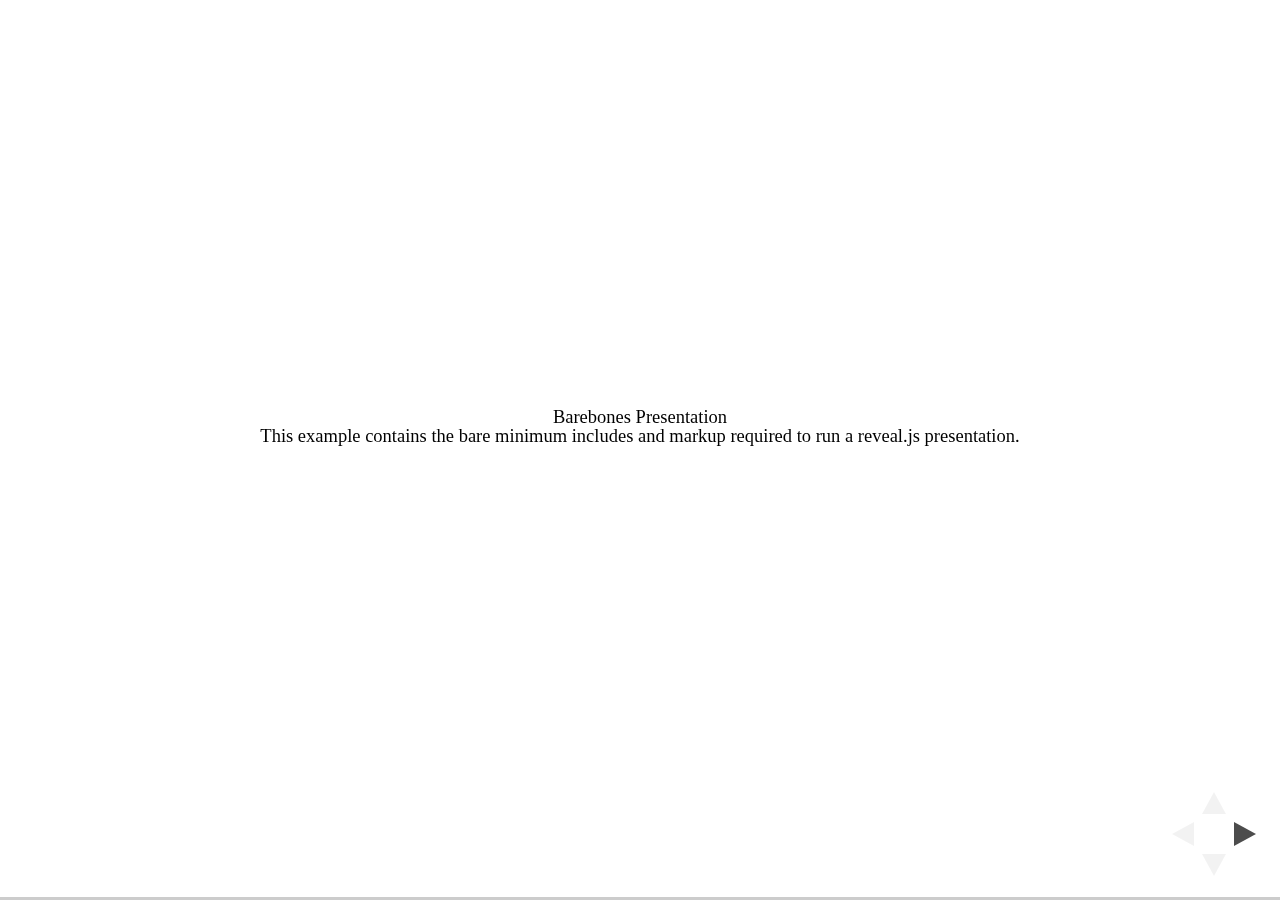
<file: test/examples/barebones.html>
<!doctype html>
<html lang="en">

	<head>
		<meta charset="utf-8">

		<title>reveal.js - Barebones</title>

		<link rel="stylesheet" href="../../css/reveal.css">
	</head>

	<body>

		<div class="reveal">

			<div class="slides">

				<section>
					<h2>Barebones Presentation</h2>
					<p>This example contains the bare minimum includes and markup required to run a reveal.js presentation.</p>
				</section>

				<section>
					<h2>No Theme</h2>
					<p>There's no theme included, so it will fall back on browser defaults.</p>
				</section>

			</div>

		</div>

		<script src="../../js/reveal.js"></script>

		<script>

			Reveal.initialize();

		</script>

	</body>
</html>
</file>
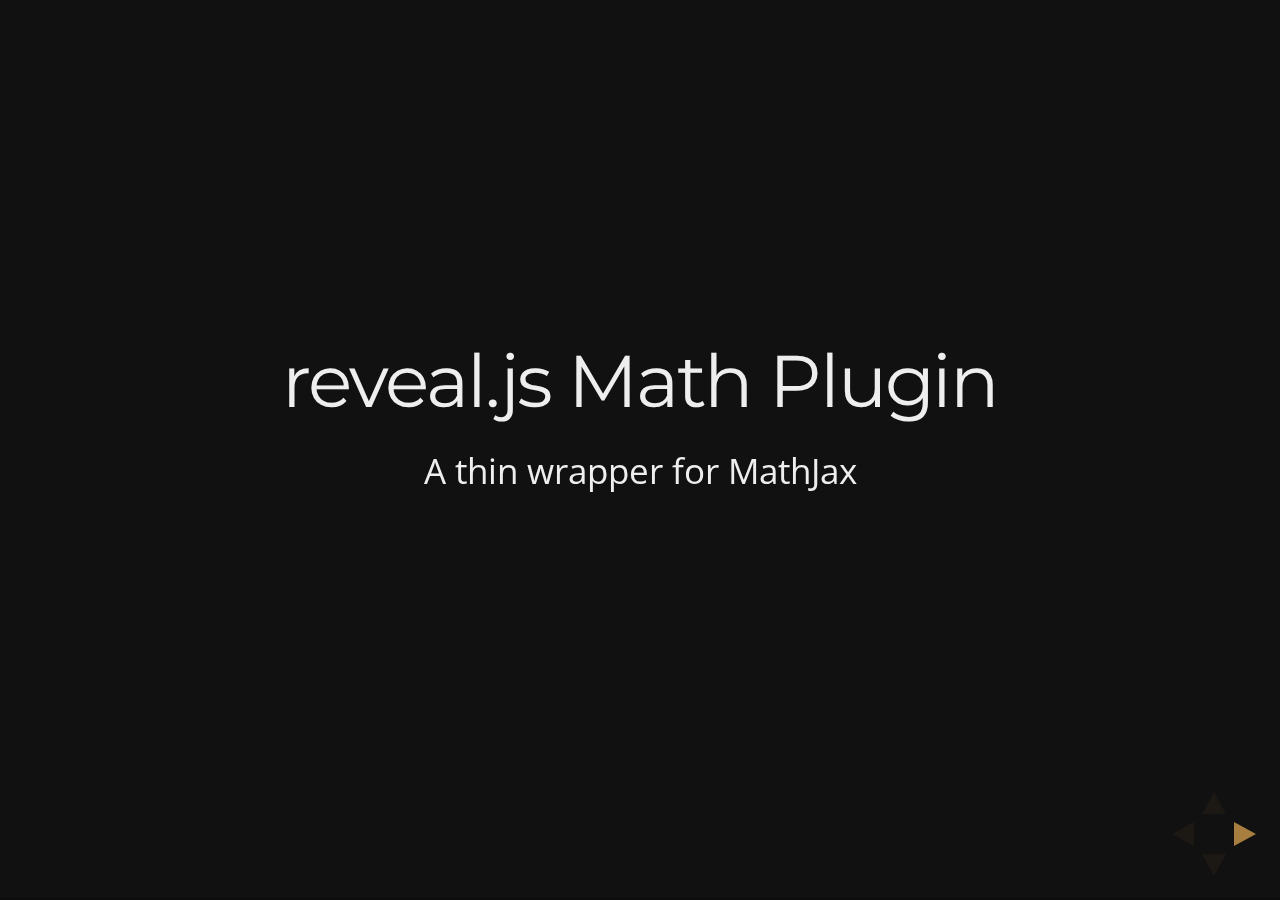
<file: test/examples/math.html>
<!doctype html>
<html lang="en">

	<head>
		<meta charset="utf-8">

		<title>reveal.js - Math Plugin</title>

		<meta name="viewport" content="width=device-width, initial-scale=1.0, maximum-scale=1.0, user-scalable=no">

		<link rel="stylesheet" href="../../css/reveal.css">
		<link rel="stylesheet" href="../../css/theme/night.css" id="theme">
	</head>

	<body>

		<div class="reveal">

			<div class="slides">

				<section>
					<h2>reveal.js Math Plugin</h2>
					<p>A thin wrapper for MathJax</p>
				</section>

				<section>
					<h3>The Lorenz Equations</h3>

					\[\begin{aligned}
					\dot{x} &amp; = \sigma(y-x) \\
					\dot{y} &amp; = \rho x - y - xz \\
					\dot{z} &amp; = -\beta z + xy
					\end{aligned} \]
				</section>

				<section>
					<h3>The Cauchy-Schwarz Inequality</h3>

					<script type="math/tex; mode=display">
						\left( \sum_{k=1}^n a_k b_k \right)^2 \leq \left( \sum_{k=1}^n a_k^2 \right) \left( \sum_{k=1}^n b_k^2 \right)
					</script>
				</section>

				<section>
					<h3>A Cross Product Formula</h3>

					\[\mathbf{V}_1 \times \mathbf{V}_2 =  \begin{vmatrix}
					\mathbf{i} &amp; \mathbf{j} &amp; \mathbf{k} \\
					\frac{\partial X}{\partial u} &amp;  \frac{\partial Y}{\partial u} &amp; 0 \\
					\frac{\partial X}{\partial v} &amp;  \frac{\partial Y}{\partial v} &amp; 0
					\end{vmatrix}  \]
				</section>

				<section>
					<h3>The probability of getting \(k\) heads when flipping \(n\) coins is</h3>

					\[P(E)   = {n \choose k} p^k (1-p)^{ n-k} \]
				</section>

				<section>
					<h3>An Identity of Ramanujan</h3>

					\[ \frac{1}{\Bigl(\sqrt{\phi \sqrt{5}}-\phi\Bigr) e^{\frac25 \pi}} =
					1+\frac{e^{-2\pi}} {1+\frac{e^{-4\pi}} {1+\frac{e^{-6\pi}}
					{1+\frac{e^{-8\pi}} {1+\ldots} } } } \]
				</section>

				<section>
					<h3>A Rogers-Ramanujan Identity</h3>

					\[  1 +  \frac{q^2}{(1-q)}+\frac{q^6}{(1-q)(1-q^2)}+\cdots =
					\prod_{j=0}^{\infty}\frac{1}{(1-q^{5j+2})(1-q^{5j+3})}\]
				</section>

				<section>
					<h3>Maxwell&#8217;s Equations</h3>

					\[  \begin{aligned}
					\nabla \times \vec{\mathbf{B}} -\, \frac1c\, \frac{\partial\vec{\mathbf{E}}}{\partial t} &amp; = \frac{4\pi}{c}\vec{\mathbf{j}} \\   \nabla \cdot \vec{\mathbf{E}} &amp; = 4 \pi \rho \\
					\nabla \times \vec{\mathbf{E}}\, +\, \frac1c\, \frac{\partial\vec{\mathbf{B}}}{\partial t} &amp; = \vec{\mathbf{0}} \\
					\nabla \cdot \vec{\mathbf{B}} &amp; = 0 \end{aligned}
					\]
				</section>

				<section>
					<section>
						<h3>The Lorenz Equations</h3>

						<div class="fragment">
							\[\begin{aligned}
							\dot{x} &amp; = \sigma(y-x) \\
							\dot{y} &amp; = \rho x - y - xz \\
							\dot{z} &amp; = -\beta z + xy
							\end{aligned} \]
						</div>
					</section>

					<section>
						<h3>The Cauchy-Schwarz Inequality</h3>

						<div class="fragment">
							\[ \left( \sum_{k=1}^n a_k b_k \right)^2 \leq \left( \sum_{k=1}^n a_k^2 \right) \left( \sum_{k=1}^n b_k^2 \right) \]
						</div>
					</section>

					<section>
						<h3>A Cross Product Formula</h3>

						<div class="fragment">
							\[\mathbf{V}_1 \times \mathbf{V}_2 =  \begin{vmatrix}
							\mathbf{i} &amp; \mathbf{j} &amp; \mathbf{k} \\
							\frac{\partial X}{\partial u} &amp;  \frac{\partial Y}{\partial u} &amp; 0 \\
							\frac{\partial X}{\partial v} &amp;  \frac{\partial Y}{\partial v} &amp; 0
							\end{vmatrix}  \]
						</div>
					</section>

					<section>
						<h3>The probability of getting \(k\) heads when flipping \(n\) coins is</h3>

						<div class="fragment">
							\[P(E)   = {n \choose k} p^k (1-p)^{ n-k} \]
						</div>
					</section>

					<section>
						<h3>An Identity of Ramanujan</h3>

						<div class="fragment">
							\[ \frac{1}{\Bigl(\sqrt{\phi \sqrt{5}}-\phi\Bigr) e^{\frac25 \pi}} =
							1+\frac{e^{-2\pi}} {1+\frac{e^{-4\pi}} {1+\frac{e^{-6\pi}}
							{1+\frac{e^{-8\pi}} {1+\ldots} } } } \]
						</div>
					</section>

					<section>
						<h3>A Rogers-Ramanujan Identity</h3>

						<div class="fragment">
							\[  1 +  \frac{q^2}{(1-q)}+\frac{q^6}{(1-q)(1-q^2)}+\cdots =
							\prod_{j=0}^{\infty}\frac{1}{(1-q^{5j+2})(1-q^{5j+3})}\]
						</div>
					</section>

					<section>
						<h3>Maxwell&#8217;s Equations</h3>

						<div class="fragment">
							\[  \begin{aligned}
							\nabla \times \vec{\mathbf{B}} -\, \frac1c\, \frac{\partial\vec{\mathbf{E}}}{\partial t} &amp; = \frac{4\pi}{c}\vec{\mathbf{j}} \\   \nabla \cdot \vec{\mathbf{E}} &amp; = 4 \pi \rho \\
							\nabla \times \vec{\mathbf{E}}\, +\, \frac1c\, \frac{\partial\vec{\mathbf{B}}}{\partial t} &amp; = \vec{\mathbf{0}} \\
							\nabla \cdot \vec{\mathbf{B}} &amp; = 0 \end{aligned}
							\]
						</div>
					</section>
				</section>

			</div>

		</div>

		<script src="../../lib/js/head.min.js"></script>
		<script src="../../js/reveal.js"></script>

		<script>

			Reveal.initialize({
				history: true,
				transition: 'linear',

				math: {
					// mathjax: 'http://cdn.mathjax.org/mathjax/latest/MathJax.js',
					config: 'TeX-AMS_HTML-full'
				},

				dependencies: [
					{ src: '../../lib/js/classList.js' },
					{ src: '../../plugin/math/math.js', async: true }
				]
			});

		</script>

	</body>
</html>
</file>
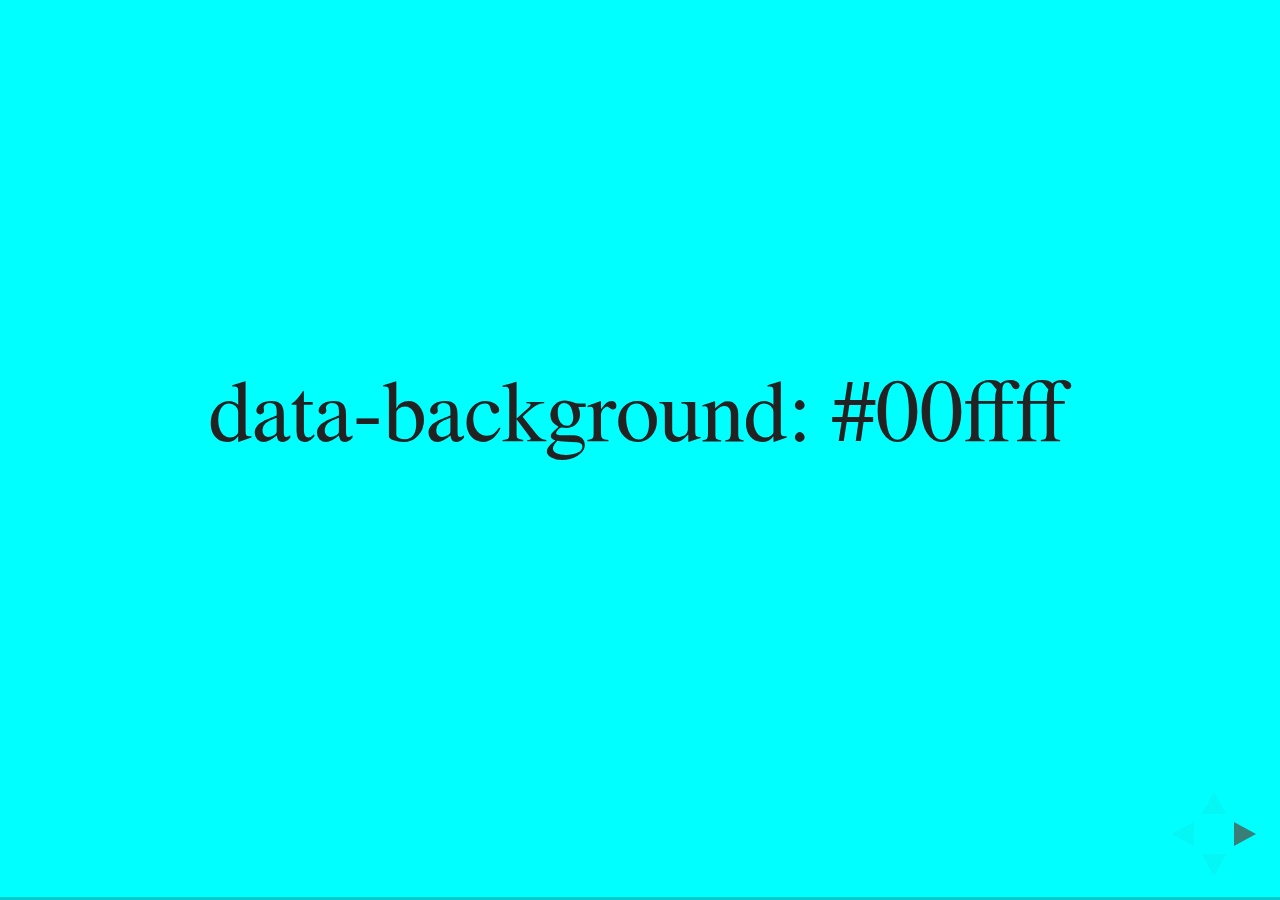
<file: test/examples/slide-backgrounds.html>
<!doctype html>
<html lang="en">

	<head>
		<meta charset="utf-8">

		<title>reveal.js - Slide Backgrounds</title>

		<meta name="viewport" content="width=device-width, initial-scale=1.0, maximum-scale=1.0, user-scalable=no">

		<link rel="stylesheet" href="../../css/reveal.css">
		<link rel="stylesheet" href="../../css/theme/serif.css" id="theme">
		<style type="text/css" media="screen">
			.slides section.has-dark-background,
			.slides section.has-dark-background h2 {
				color: #fff;
			}
			.slides section.has-light-background,
			.slides section.has-light-background h2 {
				color: #222;
			}
		</style>
	</head>

	<body>

		<div class="reveal">

			<div class="slides">

				<section data-background="#00ffff">
					<h2>data-background: #00ffff</h2>
				</section>

				<section data-background="#bb00bb">
					<h2>data-background: #bb00bb</h2>
				</section>

				<section data-background-color="lightblue">
					<h2>data-background: lightblue</h2>
				</section>

				<section>
					<section data-background="#ff0000">
						<h2>data-background: #ff0000</h2>
					</section>
					<section data-background="rgba(0, 0, 0, 0.2)">
						<h2>data-background: rgba(0, 0, 0, 0.2)</h2>
					</section>
					<section data-background="salmon">
						<h2>data-background: salmon</h2>
					</section>
				</section>

				<section data-background="rgba(0, 100, 100, 0.2)">
					<section>
						<h2>Background applied to stack</h2>
					</section>
					<section>
						<h2>Background applied to stack</h2>
					</section>
					<section data-background="rgb(66, 66, 66)">
						<h2>Background applied to slide inside of stack</h2>
					</section>
				</section>

				<section data-background-transition="slide" data-background="assets/image1.png">
					<h2>Background image</h2>
				</section>

				<section>
					<section data-background-transition="slide" data-background="assets/image1.png">
						<h2>Background image</h2>
					</section>
					<section data-background-transition="slide" data-background="assets/image1.png">
						<h2>Background image</h2>
					</section>
				</section>

				<section data-background="assets/image2.png" data-background-size="100px" data-background-repeat="repeat" data-background-color="#111">
					<h2>Background image</h2>
					<pre>data-background-size="100px" data-background-repeat="repeat" data-background-color="#111"</pre>
				</section>

				<section data-background="#888888">
					<h2>Same background twice (1/2)</h2>
				</section>
				<section data-background="#888888">
					<h2>Same background twice (2/2)</h2>
				</section>

				<section data-background-video="https://s3.amazonaws.com/static.slid.es/site/homepage/v1/homepage-video-editor.mp4,https://s3.amazonaws.com/static.slid.es/site/homepage/v1/homepage-video-editor.webm">
					<h2>Video background</h2>
				</section>

				<section data-background-iframe="https://slides.com">
					<h2>Iframe background</h2>
				</section>

				<section>
					<section data-background="#417203">
						<h2>Same background twice vertical (1/2)</h2>
					</section>
					<section data-background="#417203">
						<h2>Same background twice vertical (2/2)</h2>
					</section>
				</section>

				<section data-background="#934f4d">
					<h2>Same background from horizontal to vertical (1/3)</h2>
				</section>
				<section>
					<section data-background="#934f4d">
						<h2>Same background from horizontal to vertical (2/3)</h2>
					</section>
					<section data-background="#934f4d">
						<h2>Same background from horizontal to vertical (3/3)</h2>
					</section>
				</section>

			</div>

		</div>

		<script src="../../lib/js/head.min.js"></script>
		<script src="../../js/reveal.js"></script>

		<script>

			// Full list of configuration options available here:
			// https://github.com/hakimel/reveal.js#configuration
			Reveal.initialize({
				center: true,
				// rtl: true,

				transition: 'linear',
				// transitionSpeed: 'slow',
				// backgroundTransition: 'slide'
			});

		</script>

	</body>
</html>
</file>
<file: css/theme/white.css>
@import url(../../lib/font/source-sans-pro/source-sans-pro.css);
/**
 * White theme for reveal.js. This is the opposite of the 'black' theme.
 *
 * Copyright (C) 2015 Hakim El Hattab, http://hakim.se
 */
section.has-dark-background, section.has-dark-background h1, section.has-dark-background h2, section.has-dark-background h3, section.has-dark-background h4, section.has-dark-background h5, section.has-dark-background h6 {
  color: #fff; }

/*********************************************
 * GLOBAL STYLES
 *********************************************/
body {
  background: #fff;
  background-color: #fff; }

.reveal {
  font-family: 'Source Sans Pro', Helvetica, sans-serif;
  font-size: 38px;
  font-weight: normal;
  color: #222; }

::selection {
  color: #fff;
  background: #98bdef;
  text-shadow: none; }

.reveal .slides > section, .reveal .slides > section > section {
  line-height: 1.3;
  font-weight: inherit; }

/*********************************************
 * HEADERS
 *********************************************/
.reveal h1, .reveal h2, .reveal h3, .reveal h4, .reveal h5, .reveal h6 {
  margin: 0 0 20px 0;
  color: #222;
  font-family: 'Source Sans Pro', Helvetica, sans-serif;
  font-weight: 600;
  line-height: 1.2;
  letter-spacing: normal;
  text-transform: uppercase;
  text-shadow: none;
  word-wrap: break-word; }

.reveal h1 {
  font-size: 2.5em; }

.reveal h2 {
  font-size: 1.6em; }

.reveal h3 {
  font-size: 1.3em; }

.reveal h4 {
  font-size: 1em; }

.reveal h1 {
  text-shadow: none; }

/*********************************************
 * OTHER
 *********************************************/
.reveal p {
  margin: 20px 0;
  line-height: 1.3; }

/* Ensure certain elements are never larger than the slide itself */
.reveal img, .reveal video, .reveal iframe {
  max-width: 95%;
  max-height: 95%; }

.reveal strong, .reveal b {
  font-weight: bold; }

.reveal em {
  font-style: italic; }

.reveal ol, .reveal dl, .reveal ul {
  display: inline-block;
  text-align: left;
  margin: 0 0 0 1em; }

.reveal ol {
  list-style-type: decimal; }

.reveal ul {
  list-style-type: disc; }

.reveal ul ul {
  list-style-type: square; }

.reveal ul ul ul {
  list-style-type: circle; }

.reveal ul ul, .reveal ul ol, .reveal ol ol, .reveal ol ul {
  display: block;
  margin-left: 40px; }

.reveal dt {
  font-weight: bold; }

.reveal dd {
  margin-left: 40px; }

.reveal q, .reveal blockquote {
  quotes: none; }

.reveal blockquote {
  display: block;
  position: relative;
  width: 70%;
  margin: 20px auto;
  padding: 5px;
  font-style: italic;
  background: rgba(255, 255, 255, 0.05);
  box-shadow: 0px 0px 2px rgba(0, 0, 0, 0.2); }

.reveal blockquote p:first-child, .reveal blockquote p:last-child {
  display: inline-block; }

.reveal q {
  font-style: italic; }

.reveal pre {
  display: block;
  position: relative;
  width: 90%;
  margin: 20px auto;
  text-align: left;
  font-size: 0.55em;
  font-family: monospace;
  line-height: 1.2em;
  word-wrap: break-word;
  box-shadow: 0px 0px 6px rgba(0, 0, 0, 0.3); }

.reveal code {
  font-family: monospace; }

.reveal pre code {
  display: block;
  padding: 5px;
  overflow: auto;
  max-height: 400px;
  word-wrap: normal;
  background: #3F3F3F;
  color: #DCDCDC; }

.reveal table {
  margin: auto;
  border-collapse: collapse;
  border-spacing: 0; }

.reveal table th {
  font-weight: bold; }

.reveal table th, .reveal table td {
  text-align: left;
  padding: 0.2em 0.5em 0.2em 0.5em;
  border-bottom: 1px solid; }

.reveal table th[align="center"], .reveal table td[align="center"] {
  text-align: center; }

.reveal table th[align="right"], .reveal table td[align="right"] {
  text-align: right; }

.reveal table tr:last-child td {
  border-bottom: none; }

.reveal sup {
  vertical-align: super; }

.reveal sub {
  vertical-align: sub; }

.reveal small {
  display: inline-block;
  font-size: 0.6em;
  line-height: 1.2em;
  vertical-align: top; }

.reveal small * {
  vertical-align: top; }

/*********************************************
 * LINKS
 *********************************************/
.reveal a {
  color: #2a76dd;
  text-decoration: none;
  -webkit-transition: color 0.15s ease;
  -moz-transition: color 0.15s ease;
  transition: color 0.15s ease; }

.reveal a:hover {
  color: #6ca2e8;
  text-shadow: none;
  border: none; }

.reveal .roll span:after {
  color: #fff;
  background: #1a54a1; }

/*********************************************
 * IMAGES
 *********************************************/
.reveal section img {
  margin: 15px 0px;
  background: rgba(255, 255, 255, 0.12);
  border: 4px solid #222;
  box-shadow: 0 0 10px rgba(0, 0, 0, 0.15); }

.reveal a img {
  -webkit-transition: all 0.15s linear;
  -moz-transition: all 0.15s linear;
  transition: all 0.15s linear; }

.reveal a:hover img {
  background: rgba(255, 255, 255, 0.2);
  border-color: #2a76dd;
  box-shadow: 0 0 20px rgba(0, 0, 0, 0.55); }

/*********************************************
 * NAVIGATION CONTROLS
 *********************************************/
.reveal .controls div.navigate-left, .reveal .controls div.navigate-left.enabled {
  border-right-color: #2a76dd; }

.reveal .controls div.navigate-right, .reveal .controls div.navigate-right.enabled {
  border-left-color: #2a76dd; }

.reveal .controls div.navigate-up, .reveal .controls div.navigate-up.enabled {
  border-bottom-color: #2a76dd; }

.reveal .controls div.navigate-down, .reveal .controls div.navigate-down.enabled {
  border-top-color: #2a76dd; }

.reveal .controls div.navigate-left.enabled:hover {
  border-right-color: #6ca2e8; }

.reveal .controls div.navigate-right.enabled:hover {
  border-left-color: #6ca2e8; }

.reveal .controls div.navigate-up.enabled:hover {
  border-bottom-color: #6ca2e8; }

.reveal .controls div.navigate-down.enabled:hover {
  border-top-color: #6ca2e8; }

/*********************************************
 * PROGRESS BAR
 *********************************************/
.reveal .progress {
  background: rgba(0, 0, 0, 0.2); }

.reveal .progress span {
  background: #2a76dd;
  -webkit-transition: width 800ms cubic-bezier(0.26, 0.86, 0.44, 0.985);
  -moz-transition: width 800ms cubic-bezier(0.26, 0.86, 0.44, 0.985);
  transition: width 800ms cubic-bezier(0.26, 0.86, 0.44, 0.985); }

/*********************************************
 * SLIDE NUMBER
 *********************************************/
.reveal .slide-number {
  color: #2a76dd; }
</file>
<file: css/custom.css>
.darkbg, .darkbg h2{
	color: #fff;
}

.darkbg.fuzzy{
	background: rgba(0,0,0,0.7);
}

.reveal li{
	padding-bottom: 20px;
}

.reveal ul li ul li{
	list-style-type: circle;
}

.reveal table td{
	border: 0;
}

.fragment.fade-out.visible{
	display: none;
}

.reveal p.big{
	font-size: 75pt;
}

.reveal span.small{
	font-size: 14pt;
	vertical-align: super;
	display: inline-block;
}
</file>
<file: lib/css/zenburn.css>
/*

Zenburn style from voldmar.ru (c) Vladimir Epifanov <voldmar@voldmar.ru>
based on dark.css by Ivan Sagalaev

*/

.hljs {
  display: block; padding: 0.5em;
  background: #3F3F3F;
  color: #DCDCDC;
}

.hljs-keyword,
.hljs-tag,
.css .hljs-class,
.css .hljs-id,
.lisp .hljs-title,
.nginx .hljs-title,
.hljs-request,
.hljs-status,
.clojure .hljs-attribute {
  color: #E3CEAB;
}

.django .hljs-template_tag,
.django .hljs-variable,
.django .hljs-filter .hljs-argument {
  color: #DCDCDC;
}

.hljs-number,
.hljs-date {
  color: #8CD0D3;
}

.dos .hljs-envvar,
.dos .hljs-stream,
.hljs-variable,
.apache .hljs-sqbracket {
  color: #EFDCBC;
}

.dos .hljs-flow,
.diff .hljs-change,
.python .exception,
.python .hljs-built_in,
.hljs-literal,
.tex .hljs-special {
  color: #EFEFAF;
}

.diff .hljs-chunk,
.hljs-subst {
  color: #8F8F8F;
}

.dos .hljs-keyword,
.python .hljs-decorator,
.hljs-title,
.haskell .hljs-type,
.diff .hljs-header,
.ruby .hljs-class .hljs-parent,
.apache .hljs-tag,
.nginx .hljs-built_in,
.tex .hljs-command,
.hljs-prompt {
    color: #efef8f;
}

.dos .hljs-winutils,
.ruby .hljs-symbol,
.ruby .hljs-symbol .hljs-string,
.ruby .hljs-string {
  color: #DCA3A3;
}

.diff .hljs-deletion,
.hljs-string,
.hljs-tag .hljs-value,
.hljs-preprocessor,
.hljs-pragma,
.hljs-built_in,
.sql .hljs-aggregate,
.hljs-javadoc,
.smalltalk .hljs-class,
.smalltalk .hljs-localvars,
.smalltalk .hljs-array,
.css .hljs-rules .hljs-value,
.hljs-attr_selector,
.hljs-pseudo,
.apache .hljs-cbracket,
.tex .hljs-formula,
.coffeescript .hljs-attribute {
  color: #CC9393;
}

.hljs-shebang,
.diff .hljs-addition,
.hljs-comment,
.java .hljs-annotation,
.hljs-template_comment,
.hljs-pi,
.hljs-doctype {
  color: #7F9F7F;
}

.coffeescript .javascript,
.javascript .xml,
.tex .hljs-formula,
.xml .javascript,
.xml .vbscript,
.xml .css,
.xml .hljs-cdata {
  opacity: 0.5;
}
</file>
<file: workshop/css/styles.css>
body{
	margin: 40px;
}
body > div{
	text-align: center;
	margin-bottom: 40px;
}
label {
	font-weight: bold;
}
.button {
	display: inline-block;
	background: #ccc;
	width: auto;
	padding: 10px 15px 10px 15px;
	margin: 10px 0px 10px 0px;
}
.button:hover {
	background: #666;
	color: #eee;
}
.button:active{
	background: #333;
}
input {
	display: block;
	margin-bottom: 8px;
}
input[type="text"] {
	width: 300px;
	height: 30px;
}
input.inline {
	display:inline-block;
}
#zip {
	width: 110px;
}
#verification label{
	font-weight: normal;
	margin-left: 4px;
}
section {
	float: left;
	margin-bottom: 40px;
}
section.left{
	width: 30%;
}
section.right{
	width: 70%;
}
section.right h2:after{
	content: ' \f0ce';
	font-family: 'FontAwesome'
}
table {
	width: 100%;
	border-spacing: 0;
}
table td, table th {
	padding: 15px;
}
table th{
	border-bottom: 1px solid #000;
}
table tbody tr:nth-child(odd) {
	background: #ccc;
}
</file>
<file: workshop/css/comecorrect.css>
/* Begin Fix */
.sr-only{
	position: absolute;
    width: 1px;
    height: 1px;
    padding: 0;
    margin: -1px;
    overflow: hidden;
    clip: rect(0,0,0,0);
    border: 0;
}
/* End Fix */
body{
	margin: 40px;
}
/* Begin Fix */
header{
	text-align: center;
	margin-bottom: 40px;
}
/* End Fix */
label {
	font-weight: bold;
}
.button {
	display: inline-block;
	background: #ccc;
	width: auto;
	padding: 10px;
	margin: 10px 0px 0px 0px;
}
/* Begin Fix */
.button:hover, .button:focus {
	background: #666;
	color: #eee;
}
/* End Fix */
.button:active{
	background: #333;
}
input {
	display: block;
	margin-bottom: 8px;
}
input[type="text"] {
	width: 300px;
	height: 30px;
}
input.inline {
	display:inline-block;
}
#zip {
	width: 110px;
}
#verification label{
	font-weight: normal;
	margin-left: 4px;
}
section {
	float: left;
	margin-bottom: 40px;
}
section.left{
	width: 30%;
}
section.right{
	width: 70%;
}
table {
	width: 100%;
	border-spacing: 0;
}
table td, table th {
	padding: 15px;
}
table th{
	border-bottom: 1px solid #000;
}
table tbody tr:nth-child(odd) {
	background: #ccc;
}
</file>
<file: css/theme/night.css>
@import url(https://fonts.googleapis.com/css?family=Montserrat:700);
@import url(https://fonts.googleapis.com/css?family=Open+Sans:400,700,400italic,700italic);
/**
 * Black theme for reveal.js.
 *
 * Copyright (C) 2011-2012 Hakim El Hattab, http://hakim.se
 */
/*********************************************
 * GLOBAL STYLES
 *********************************************/
body {
  background: #111;
  background-color: #111; }

.reveal {
  font-family: 'Open Sans', sans-serif;
  font-size: 30px;
  font-weight: normal;
  color: #eee; }

::selection {
  color: #fff;
  background: #e7ad52;
  text-shadow: none; }

.reveal .slides > section, .reveal .slides > section > section {
  line-height: 1.3;
  font-weight: inherit; }

/*********************************************
 * HEADERS
 *********************************************/
.reveal h1, .reveal h2, .reveal h3, .reveal h4, .reveal h5, .reveal h6 {
  margin: 0 0 20px 0;
  color: #eee;
  font-family: 'Montserrat', Impact, sans-serif;
  font-weight: normal;
  line-height: 1.2;
  letter-spacing: -0.03em;
  text-transform: none;
  text-shadow: none;
  word-wrap: break-word; }

.reveal h1 {
  font-size: 3.77em; }

.reveal h2 {
  font-size: 2.11em; }

.reveal h3 {
  font-size: 1.55em; }

.reveal h4 {
  font-size: 1em; }

.reveal h1 {
  text-shadow: none; }

/*********************************************
 * OTHER
 *********************************************/
.reveal p {
  margin: 20px 0;
  line-height: 1.3; }

/* Ensure certain elements are never larger than the slide itself */
.reveal img, .reveal video, .reveal iframe {
  max-width: 95%;
  max-height: 95%; }

.reveal strong, .reveal b {
  font-weight: bold; }

.reveal em {
  font-style: italic; }

.reveal ol, .reveal dl, .reveal ul {
  display: inline-block;
  text-align: left;
  margin: 0 0 0 1em; }

.reveal ol {
  list-style-type: decimal; }

.reveal ul {
  list-style-type: disc; }

.reveal ul ul {
  list-style-type: square; }

.reveal ul ul ul {
  list-style-type: circle; }

.reveal ul ul, .reveal ul ol, .reveal ol ol, .reveal ol ul {
  display: block;
  margin-left: 40px; }

.reveal dt {
  font-weight: bold; }

.reveal dd {
  margin-left: 40px; }

.reveal q, .reveal blockquote {
  quotes: none; }

.reveal blockquote {
  display: block;
  position: relative;
  width: 70%;
  margin: 20px auto;
  padding: 5px;
  font-style: italic;
  background: rgba(255, 255, 255, 0.05);
  box-shadow: 0px 0px 2px rgba(0, 0, 0, 0.2); }

.reveal blockquote p:first-child, .reveal blockquote p:last-child {
  display: inline-block; }

.reveal q {
  font-style: italic; }

.reveal pre {
  display: block;
  position: relative;
  width: 90%;
  margin: 20px auto;
  text-align: left;
  font-size: 0.55em;
  font-family: monospace;
  line-height: 1.2em;
  word-wrap: break-word;
  box-shadow: 0px 0px 6px rgba(0, 0, 0, 0.3); }

.reveal code {
  font-family: monospace; }

.reveal pre code {
  display: block;
  padding: 5px;
  overflow: auto;
  max-height: 400px;
  word-wrap: normal;
  background: #3F3F3F;
  color: #DCDCDC; }

.reveal table {
  margin: auto;
  border-collapse: collapse;
  border-spacing: 0; }

.reveal table th {
  font-weight: bold; }

.reveal table th, .reveal table td {
  text-align: left;
  padding: 0.2em 0.5em 0.2em 0.5em;
  border-bottom: 1px solid; }

.reveal table th[align="center"], .reveal table td[align="center"] {
  text-align: center; }

.reveal table th[align="right"], .reveal table td[align="right"] {
  text-align: right; }

.reveal table tr:last-child td {
  border-bottom: none; }

.reveal sup {
  vertical-align: super; }

.reveal sub {
  vertical-align: sub; }

.reveal small {
  display: inline-block;
  font-size: 0.6em;
  line-height: 1.2em;
  vertical-align: top; }

.reveal small * {
  vertical-align: top; }

/*********************************************
 * LINKS
 *********************************************/
.reveal a {
  color: #e7ad52;
  text-decoration: none;
  -webkit-transition: color 0.15s ease;
  -moz-transition: color 0.15s ease;
  transition: color 0.15s ease; }

.reveal a:hover {
  color: #f3d7ac;
  text-shadow: none;
  border: none; }

.reveal .roll span:after {
  color: #fff;
  background: #d0881d; }

/*********************************************
 * IMAGES
 *********************************************/
.reveal section img {
  margin: 15px 0px;
  background: rgba(255, 255, 255, 0.12);
  border: 4px solid #eee;
  box-shadow: 0 0 10px rgba(0, 0, 0, 0.15); }

.reveal a img {
  -webkit-transition: all 0.15s linear;
  -moz-transition: all 0.15s linear;
  transition: all 0.15s linear; }

.reveal a:hover img {
  background: rgba(255, 255, 255, 0.2);
  border-color: #e7ad52;
  box-shadow: 0 0 20px rgba(0, 0, 0, 0.55); }

/*********************************************
 * NAVIGATION CONTROLS
 *********************************************/
.reveal .controls div.navigate-left, .reveal .controls div.navigate-left.enabled {
  border-right-color: #e7ad52; }

.reveal .controls div.navigate-right, .reveal .controls div.navigate-right.enabled {
  border-left-color: #e7ad52; }

.reveal .controls div.navigate-up, .reveal .controls div.navigate-up.enabled {
  border-bottom-color: #e7ad52; }

.reveal .controls div.navigate-down, .reveal .controls div.navigate-down.enabled {
  border-top-color: #e7ad52; }

.reveal .controls div.navigate-left.enabled:hover {
  border-right-color: #f3d7ac; }

.reveal .controls div.navigate-right.enabled:hover {
  border-left-color: #f3d7ac; }

.reveal .controls div.navigate-up.enabled:hover {
  border-bottom-color: #f3d7ac; }

.reveal .controls div.navigate-down.enabled:hover {
  border-top-color: #f3d7ac; }

/*********************************************
 * PROGRESS BAR
 *********************************************/
.reveal .progress {
  background: rgba(0, 0, 0, 0.2); }

.reveal .progress span {
  background: #e7ad52;
  -webkit-transition: width 800ms cubic-bezier(0.26, 0.86, 0.44, 0.985);
  -moz-transition: width 800ms cubic-bezier(0.26, 0.86, 0.44, 0.985);
  transition: width 800ms cubic-bezier(0.26, 0.86, 0.44, 0.985); }

/*********************************************
 * SLIDE NUMBER
 *********************************************/
.reveal .slide-number {
  color: #e7ad52; }
</file>
<file: css/theme/serif.css>
/**
 * A simple theme for reveal.js presentations, similar
 * to the default theme. The accent color is brown.
 *
 * This theme is Copyright (C) 2012-2013 Owen Versteeg, http://owenversteeg.com - it is MIT licensed.
 */
.reveal a {
  line-height: 1.3em; }

/*********************************************
 * GLOBAL STYLES
 *********************************************/
body {
  background: #F0F1EB;
  background-color: #F0F1EB; }

.reveal {
  font-family: 'Palatino Linotype', 'Book Antiqua', Palatino, FreeSerif, serif;
  font-size: 36px;
  font-weight: normal;
  color: #000; }

::selection {
  color: #fff;
  background: #26351C;
  text-shadow: none; }

.reveal .slides > section, .reveal .slides > section > section {
  line-height: 1.3;
  font-weight: inherit; }

/*********************************************
 * HEADERS
 *********************************************/
.reveal h1, .reveal h2, .reveal h3, .reveal h4, .reveal h5, .reveal h6 {
  margin: 0 0 20px 0;
  color: #383D3D;
  font-family: 'Palatino Linotype', 'Book Antiqua', Palatino, FreeSerif, serif;
  font-weight: normal;
  line-height: 1.2;
  letter-spacing: normal;
  text-transform: none;
  text-shadow: none;
  word-wrap: break-word; }

.reveal h1 {
  font-size: 3.77em; }

.reveal h2 {
  font-size: 2.11em; }

.reveal h3 {
  font-size: 1.55em; }

.reveal h4 {
  font-size: 1em; }

.reveal h1 {
  text-shadow: none; }

/*********************************************
 * OTHER
 *********************************************/
.reveal p {
  margin: 20px 0;
  line-height: 1.3; }

/* Ensure certain elements are never larger than the slide itself */
.reveal img, .reveal video, .reveal iframe {
  max-width: 95%;
  max-height: 95%; }

.reveal strong, .reveal b {
  font-weight: bold; }

.reveal em {
  font-style: italic; }

.reveal ol, .reveal dl, .reveal ul {
  display: inline-block;
  text-align: left;
  margin: 0 0 0 1em; }

.reveal ol {
  list-style-type: decimal; }

.reveal ul {
  list-style-type: disc; }

.reveal ul ul {
  list-style-type: square; }

.reveal ul ul ul {
  list-style-type: circle; }

.reveal ul ul, .reveal ul ol, .reveal ol ol, .reveal ol ul {
  display: block;
  margin-left: 40px; }

.reveal dt {
  font-weight: bold; }

.reveal dd {
  margin-left: 40px; }

.reveal q, .reveal blockquote {
  quotes: none; }

.reveal blockquote {
  display: block;
  position: relative;
  width: 70%;
  margin: 20px auto;
  padding: 5px;
  font-style: italic;
  background: rgba(255, 255, 255, 0.05);
  box-shadow: 0px 0px 2px rgba(0, 0, 0, 0.2); }

.reveal blockquote p:first-child, .reveal blockquote p:last-child {
  display: inline-block; }

.reveal q {
  font-style: italic; }

.reveal pre {
  display: block;
  position: relative;
  width: 90%;
  margin: 20px auto;
  text-align: left;
  font-size: 0.55em;
  font-family: monospace;
  line-height: 1.2em;
  word-wrap: break-word;
  box-shadow: 0px 0px 6px rgba(0, 0, 0, 0.3); }

.reveal code {
  font-family: monospace; }

.reveal pre code {
  display: block;
  padding: 5px;
  overflow: auto;
  max-height: 400px;
  word-wrap: normal;
  background: #3F3F3F;
  color: #DCDCDC; }

.reveal table {
  margin: auto;
  border-collapse: collapse;
  border-spacing: 0; }

.reveal table th {
  font-weight: bold; }

.reveal table th, .reveal table td {
  text-align: left;
  padding: 0.2em 0.5em 0.2em 0.5em;
  border-bottom: 1px solid; }

.reveal table th[align="center"], .reveal table td[align="center"] {
  text-align: center; }

.reveal table th[align="right"], .reveal table td[align="right"] {
  text-align: right; }

.reveal table tr:last-child td {
  border-bottom: none; }

.reveal sup {
  vertical-align: super; }

.reveal sub {
  vertical-align: sub; }

.reveal small {
  display: inline-block;
  font-size: 0.6em;
  line-height: 1.2em;
  vertical-align: top; }

.reveal small * {
  vertical-align: top; }

/*********************************************
 * LINKS
 *********************************************/
.reveal a {
  color: #51483D;
  text-decoration: none;
  -webkit-transition: color 0.15s ease;
  -moz-transition: color 0.15s ease;
  transition: color 0.15s ease; }

.reveal a:hover {
  color: #8b7b69;
  text-shadow: none;
  border: none; }

.reveal .roll span:after {
  color: #fff;
  background: #25211c; }

/*********************************************
 * IMAGES
 *********************************************/
.reveal section img {
  margin: 15px 0px;
  background: rgba(255, 255, 255, 0.12);
  border: 4px solid #000;
  box-shadow: 0 0 10px rgba(0, 0, 0, 0.15); }

.reveal a img {
  -webkit-transition: all 0.15s linear;
  -moz-transition: all 0.15s linear;
  transition: all 0.15s linear; }

.reveal a:hover img {
  background: rgba(255, 255, 255, 0.2);
  border-color: #51483D;
  box-shadow: 0 0 20px rgba(0, 0, 0, 0.55); }

/*********************************************
 * NAVIGATION CONTROLS
 *********************************************/
.reveal .controls div.navigate-left, .reveal .controls div.navigate-left.enabled {
  border-right-color: #51483D; }

.reveal .controls div.navigate-right, .reveal .controls div.navigate-right.enabled {
  border-left-color: #51483D; }

.reveal .controls div.navigate-up, .reveal .controls div.navigate-up.enabled {
  border-bottom-color: #51483D; }

.reveal .controls div.navigate-down, .reveal .controls div.navigate-down.enabled {
  border-top-color: #51483D; }

.reveal .controls div.navigate-left.enabled:hover {
  border-right-color: #8b7b69; }

.reveal .controls div.navigate-right.enabled:hover {
  border-left-color: #8b7b69; }

.reveal .controls div.navigate-up.enabled:hover {
  border-bottom-color: #8b7b69; }

.reveal .controls div.navigate-down.enabled:hover {
  border-top-color: #8b7b69; }

/*********************************************
 * PROGRESS BAR
 *********************************************/
.reveal .progress {
  background: rgba(0, 0, 0, 0.2); }

.reveal .progress span {
  background: #51483D;
  -webkit-transition: width 800ms cubic-bezier(0.26, 0.86, 0.44, 0.985);
  -moz-transition: width 800ms cubic-bezier(0.26, 0.86, 0.44, 0.985);
  transition: width 800ms cubic-bezier(0.26, 0.86, 0.44, 0.985); }

/*********************************************
 * SLIDE NUMBER
 *********************************************/
.reveal .slide-number {
  color: #51483D; }
</file>
<file: test/qunit-1.12.0.css>
/**
 * QUnit v1.12.0 - A JavaScript Unit Testing Framework
 *
 * http://qunitjs.com
 *
 * Copyright 2012 jQuery Foundation and other contributors
 * Released under the MIT license.
 * http://jquery.org/license
 */

/** Font Family and Sizes */

#qunit-tests, #qunit-header, #qunit-banner, #qunit-testrunner-toolbar, #qunit-userAgent, #qunit-testresult {
	font-family: "Helvetica Neue Light", "HelveticaNeue-Light", "Helvetica Neue", Calibri, Helvetica, Arial, sans-serif;
}

#qunit-testrunner-toolbar, #qunit-userAgent, #qunit-testresult, #qunit-tests li { font-size: small; }
#qunit-tests { font-size: smaller; }


/** Resets */

#qunit-tests, #qunit-header, #qunit-banner, #qunit-userAgent, #qunit-testresult, #qunit-modulefilter {
	margin: 0;
	padding: 0;
}


/** Header */

#qunit-header {
	padding: 0.5em 0 0.5em 1em;

	color: #8699a4;
	background-color: #0d3349;

	font-size: 1.5em;
	line-height: 1em;
	font-weight: normal;

	border-radius: 5px 5px 0 0;
	-moz-border-radius: 5px 5px 0 0;
	-webkit-border-top-right-radius: 5px;
	-webkit-border-top-left-radius: 5px;
}

#qunit-header a {
	text-decoration: none;
	color: #c2ccd1;
}

#qunit-header a:hover,
#qunit-header a:focus {
	color: #fff;
}

#qunit-testrunner-toolbar label {
	display: inline-block;
	padding: 0 .5em 0 .1em;
}

#qunit-banner {
	height: 5px;
}

#qunit-testrunner-toolbar {
	padding: 0.5em 0 0.5em 2em;
	color: #5E740B;
	background-color: #eee;
	overflow: hidden;
}

#qunit-userAgent {
	padding: 0.5em 0 0.5em 2.5em;
	background-color: #2b81af;
	color: #fff;
	text-shadow: rgba(0, 0, 0, 0.5) 2px 2px 1px;
}

#qunit-modulefilter-container {
	float: right;
}

/** Tests: Pass/Fail */

#qunit-tests {
	list-style-position: inside;
}

#qunit-tests li {
	padding: 0.4em 0.5em 0.4em 2.5em;
	border-bottom: 1px solid #fff;
	list-style-position: inside;
}

#qunit-tests.hidepass li.pass, #qunit-tests.hidepass li.running  {
	display: none;
}

#qunit-tests li strong {
	cursor: pointer;
}

#qunit-tests li a {
	padding: 0.5em;
	color: #c2ccd1;
	text-decoration: none;
}
#qunit-tests li a:hover,
#qunit-tests li a:focus {
	color: #000;
}

#qunit-tests li .runtime {
	float: right;
	font-size: smaller;
}

.qunit-assert-list {
	margin-top: 0.5em;
	padding: 0.5em;

	background-color: #fff;

	border-radius: 5px;
	-moz-border-radius: 5px;
	-webkit-border-radius: 5px;
}

.qunit-collapsed {
	display: none;
}

#qunit-tests table {
	border-collapse: collapse;
	margin-top: .2em;
}

#qunit-tests th {
	text-align: right;
	vertical-align: top;
	padding: 0 .5em 0 0;
}

#qunit-tests td {
	vertical-align: top;
}

#qunit-tests pre {
	margin: 0;
	white-space: pre-wrap;
	word-wrap: break-word;
}

#qunit-tests del {
	background-color: #e0f2be;
	color: #374e0c;
	text-decoration: none;
}

#qunit-tests ins {
	background-color: #ffcaca;
	color: #500;
	text-decoration: none;
}

/*** Test Counts */

#qunit-tests b.counts                       { color: black; }
#qunit-tests b.passed                       { color: #5E740B; }
#qunit-tests b.failed                       { color: #710909; }

#qunit-tests li li {
	padding: 5px;
	background-color: #fff;
	border-bottom: none;
	list-style-position: inside;
}

/*** Passing Styles */

#qunit-tests li li.pass {
	color: #3c510c;
	background-color: #fff;
	border-left: 10px solid #C6E746;
}

#qunit-tests .pass                          { color: #528CE0; background-color: #D2E0E6; }
#qunit-tests .pass .test-name               { color: #366097; }

#qunit-tests .pass .test-actual,
#qunit-tests .pass .test-expected           { color: #999999; }

#qunit-banner.qunit-pass                    { background-color: #C6E746; }

/*** Failing Styles */

#qunit-tests li li.fail {
	color: #710909;
	background-color: #fff;
	border-left: 10px solid #EE5757;
	white-space: pre;
}

#qunit-tests > li:last-child {
	border-radius: 0 0 5px 5px;
	-moz-border-radius: 0 0 5px 5px;
	-webkit-border-bottom-right-radius: 5px;
	-webkit-border-bottom-left-radius: 5px;
}

#qunit-tests .fail                          { color: #000000; background-color: #EE5757; }
#qunit-tests .fail .test-name,
#qunit-tests .fail .module-name             { color: #000000; }

#qunit-tests .fail .test-actual             { color: #EE5757; }
#qunit-tests .fail .test-expected           { color: green;   }

#qunit-banner.qunit-fail                    { background-color: #EE5757; }


/** Result */

#qunit-testresult {
	padding: 0.5em 0.5em 0.5em 2.5em;

	color: #2b81af;
	background-color: #D2E0E6;

	border-bottom: 1px solid white;
}
#qunit-testresult .module-name {
	font-weight: bold;
}

/** Fixture */

#qunit-fixture {
	position: absolute;
	top: -10000px;
	left: -10000px;
	width: 1000px;
	height: 1000px;
}
</file>
